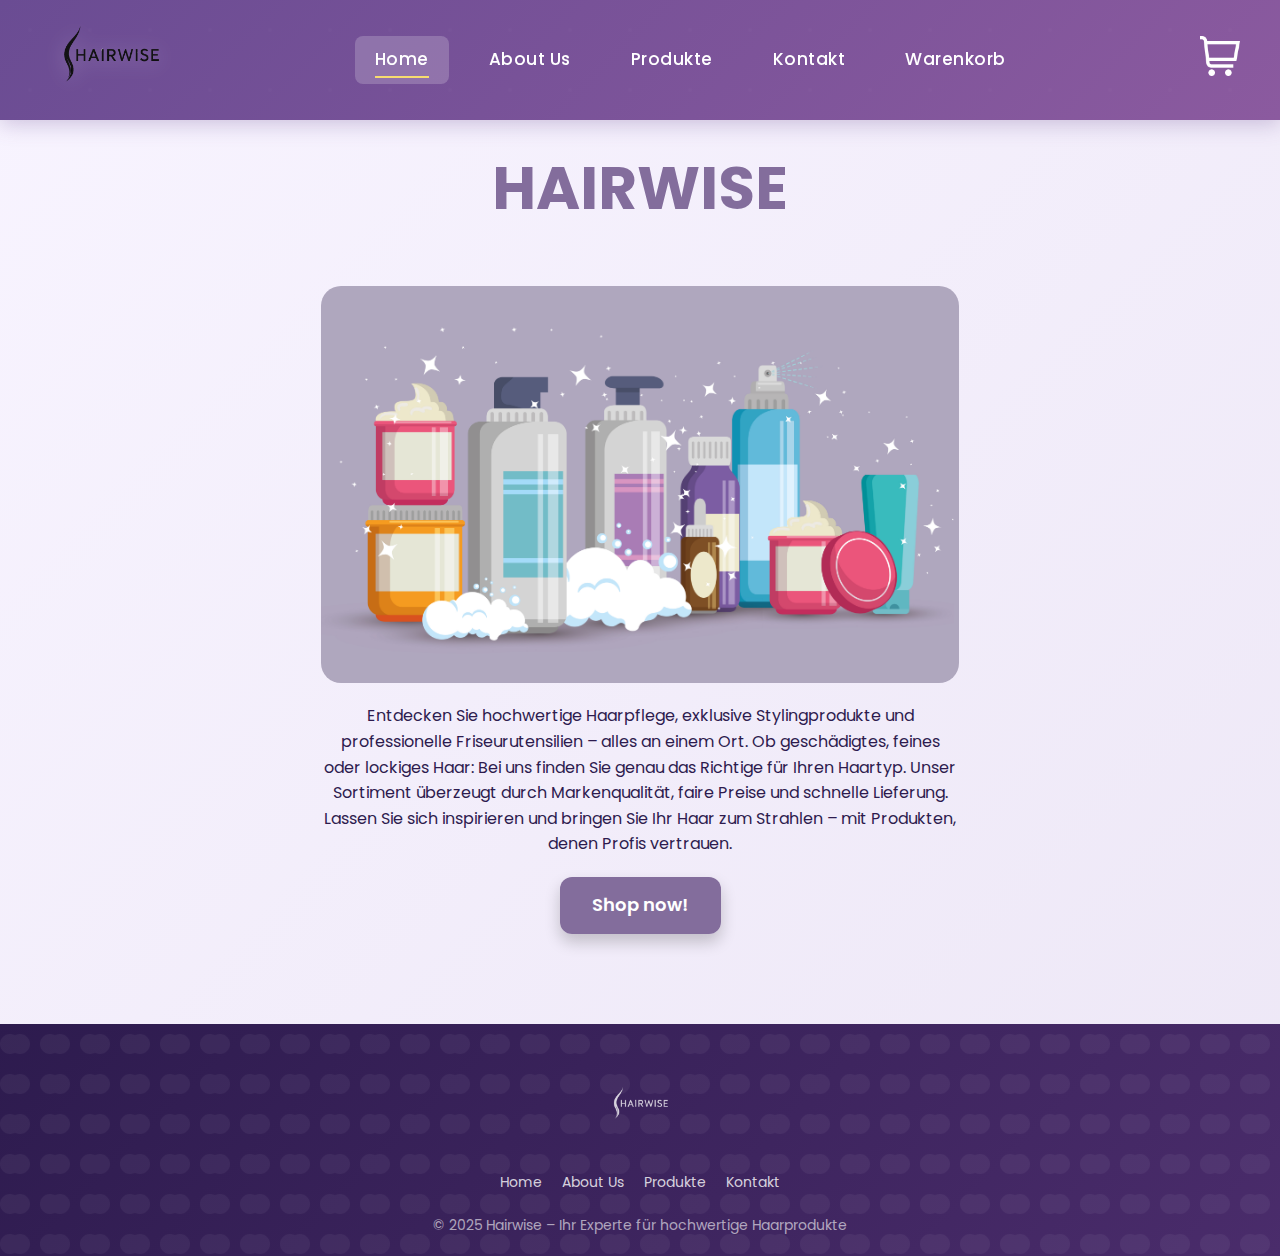
<file: index.html>
<!DOCTYPE html>
<html lang="de">
<head>
  <meta charset="UTF-8" />
  <meta name="viewport" content="width=device-width, initial-scale=1" />
  <title>Hairwise | Ihr Experte für hochwertige Haarprodukte</title>
  <link rel="shortcut icon" href="logo.png" type="image/x-icon" />
  <style>
    @import url('https://fonts.googleapis.com/css2?family=Poppins:wght@300;400;500;600;700&display=swap');
    
    /* Startseite */
    * {
      margin: 0;
      padding: 0;
      box-sizing: border-box;
    }

    body {
      font-family: 'Poppins', sans-serif;
      display: flex;
      flex-direction: column;
      min-height: 100vh;
      background: linear-gradient(135deg, #f8f4ff 0%, #ede7f6 100%);
      color: #2d1b4e;
      line-height: 1.6;
    }
    
    .container {
      max-width: 1200px;
      width: 100%;
      margin: 0 auto;
      padding: 0 20px;
    }

    /* Header-Styling */
    header {
      height: 120px;
      display: flex;
      align-items: center;
      justify-content: space-between;
      padding: 15px 40px;
      background: linear-gradient(135deg, #6a4c93 0%, #8b5a9f 100%);
      box-shadow: 0 4px 20px rgba(106, 76, 147, 0.3);
      position: sticky;
      top: 0;
      z-index: 1000;
      overflow: hidden;
      margin-bottom: 20px;
    }

    header::before {
      content: '';
      position: absolute;
      top: 0;
      left: 0;
      right: 0;
      bottom: 0;
      background: url("data:image/svg+xml,%3Csvg width='60' height='60' viewBox='0 0 60 60' xmlns='http://www.w3.org/2000/svg'%3E%3Cg fill='none' fill-rule='evenodd'%3E%3Cg fill='%23ffffff' fill-opacity='0.05'%3E%3Ccircle cx='30' cy='30' r='2'/%3E%3C/g%3E%3C/g%3E%3C/svg%3E") repeat;
      opacity: 0.3;
    }

    /* Logo */
    .logo img {
      height: 140px;
      width: auto;
      filter: drop-shadow(0 2px 10px rgba(255, 255, 255, 0.3));
    }

    /* Navigation */
    nav {
      display: flex;
      gap: 20px;
      z-index: 2;
    }

    nav a {
      text-decoration: none;
      color: #ffffff;
      font-weight: 500;
      font-size: 17px;
      transition: all 0.3s ease;
      position: relative;
      padding: 10px 20px;
      border-radius: 8px;
      letter-spacing: 0.5px;
    }

    nav a::after {
      content: '';
      position: absolute;
      bottom: 6px;
      left: 20px;
      right: 20px;
      height: 2px;
      background: #ffffff;
      transform: scaleX(0);
      transition: transform 0.3s ease;
      opacity: 0.7;
    }

    nav a:hover {
      color: #ffffff;
      background: rgba(255, 255, 255, 0.1);
    }

    nav a:hover::after {
      transform: scaleX(1);
    }
    
    nav a.active {
      background: rgba(255, 255, 255, 0.2);
      color: white;
    }
    
    nav a.active::after {
      transform: scaleX(1);
      background: #f7dc6f;
      opacity: 1;
    }

    /* Warenkorb Icon */
    .cart-icon img {
      height: 40px;
      width: auto;
      cursor: pointer;
      filter: brightness(0) invert(1);
      transition: all 0.3s ease;
      z-index: 2;
    }
    
    .cart-icon:hover img {
      transform: scale(1.1);
      filter: brightness(0) invert(1) drop-shadow(0 0 10px rgba(247, 220, 111, 0.8));
    }

    main {
      display: flex;
      align-items: center;
      flex-direction: column;
      gap: 20px;
      flex-grow: 1; /* Damit main den Platz füllt und footer unten bleibt */
      padding-bottom: 40px;
    }

    #einleitungstext {
      width: 55%;
      text-align: center;
    }

    h1 {
      text-align: center;
      margin-bottom: 30px;
      font-size: 60px;
      color: #836d9c;
    }

    .hairwise-start-img {
      width: 55%;
      height: auto;
      border-radius: 20px;
      display: block;
      margin: 0 auto;
    }

    .shop-button {
      display: inline-block;
      padding: 14px 32px;
      font-size: 18px;
      font-weight: 600;
      background: linear-gradient(135deg, #836d9c, #836d9c);
      color: #fff;
      text-decoration: none;
      border-radius: 12px;
      box-shadow: 0 8px 16px rgba(0, 0, 0, 0.2);
      transition: transform 0.2s ease, box-shadow 0.2s ease,  0.3s ease;
      border: none;
      cursor: pointer;
    }

    .shop-button:hover {
      transform: translateY(-4px);
      box-shadow: 0 12px 24px rgba(0, 0, 0, 0.25);
      background: linear-gradient(135deg, #987db8, #987db8);
    }    /* Global scrollbar styling */
    ::-webkit-scrollbar {
      width: 12px;
      height: 12px;
    }

    ::-webkit-scrollbar-thumb {
      background: linear-gradient(135deg, #6a4c93, #c39bd3);
      border-radius: 20px;
      border: 2px solid transparent;
      background-clip: content-box;
    }

    ::-webkit-scrollbar-track {
      background: rgba(106, 76, 147, 0.1);
      border-radius: 20px;
    }

    ::-webkit-scrollbar-thumb:hover {
      background: linear-gradient(135deg, #5a3d7a, #b388c7);
    }
    
    /* Footer */
    footer {
      background: linear-gradient(135deg, #2d1b4e 0%, #4a2c6b 100%);
      color: #ffffff;
      margin-top: auto;
      position: relative;
      overflow: hidden;
      padding: 40px 0 20px;
      margin-top: 50px;
    }

    footer::before {
      content: '';
      position: absolute;
      top: 0;
      left: 0;
      right: 0;
      bottom: 0;
      background: url("data:image/svg+xml,%3Csvg width='40' height='40' viewBox='0 0 40 40' xmlns='http://www.w3.org/2000/svg'%3E%3Cg fill='%23ffffff' fill-opacity='0.05'%3E%3Cpath d='M20 20c0-5.5-4.5-10-10-10s-10 4.5-10 10 4.5 10 10 10 10-4.5 10-10zm10 0c0-5.5-4.5-10-10-10s-10 4.5-10 10 4.5 10 10 10 10-4.5 10-10z'/%3E%3C/g%3E%3C/svg%3E") repeat;
    }
    
    .footer-content {
      max-width: 1200px;
      margin: 0 auto;
      display: flex;
      flex-direction: column;
      align-items: center;
      position: relative;
      z-index: 1;
    }
    
    .footer-logo {
      margin-bottom: 20px;
    }
    
    .footer-logo img {
      filter: brightness(0) invert(1);
      opacity: 0.8;
    }
    
    .footer-links {
      display: flex;
      gap: 20px;
      margin-bottom: 20px;
    }
    
    .footer-links a {
      color: rgba(255, 255, 255, 0.8);
      text-decoration: none;
      transition: all 0.3s ease;
      font-size: 14px;
    }
    
    .footer-links a:hover {
      color: #f7dc6f;
      text-decoration: underline;
    }
    
    .footer-copyright {
      font-size: 14px;
      color: rgba(255, 255, 255, 0.6);
    }
  </style>
</head>
<body>
  <header>
    <!-- Logo ganz links -->
    <div class="logo">
      <a href="index.html"><img src="logo.png" alt="Hairshop Logo" /></a>
    </div>

    <!-- Navigation -->
    <nav>
      <a href="index.html" class="active">Home</a>
      <a href="about.html">About Us</a>
      <a href="products.html">Produkte</a>
      <a href="kontakt.html">Kontakt</a>
      <a href="warenkorb.html">Warenkorb</a>
    </nav>

    <!-- Warenkorb Icon ganz rechts -->
    <div class="cart-icon">
      <a href="warenkorb.html">
        <img src="cart-icon.png" alt="Warenkorb" />
      </a>
    </div>
  </header>
  <div class="container">
    <main>
      <h1>HAIRWISE</h1>

      <img src="illustration.jpg" alt="Hairwise Logo" class="hairwise-start-img" />

      <div id="einleitungstext">
        <p>
          Entdecken Sie hochwertige Haarpflege, exklusive Stylingprodukte und professionelle Friseurutensilien
          – alles an einem Ort. Ob geschädigtes, feines oder lockiges Haar: Bei uns finden Sie genau das Richtige für Ihren Haartyp.
          Unser Sortiment überzeugt durch Markenqualität, faire Preise und schnelle Lieferung.
          Lassen Sie sich inspirieren und bringen Sie Ihr Haar zum Strahlen – mit Produkten, denen Profis vertrauen.
        </p>
      </div>

      <a href="products.html" class="shop-button">Shop now!</a>
    </main>
  </div>
  <footer>
    <div class="footer-content">
      <div class="footer-logo">
        <img src="logo.png" alt="Hairwise Logo" width="80" height="80">
      </div>
      <div class="footer-links">
        <a href="index.html">Home</a>
        <a href="about.html">About Us</a>
        <a href="products.html">Produkte</a>
        <a href="kontakt.html">Kontakt</a>
      </div>
      <div class="footer-copyright">
        &copy; 2025 Hairwise – Ihr Experte für hochwertige Haarprodukte
      </div>
    </div>
  </footer>

</body>
</html>
</file>
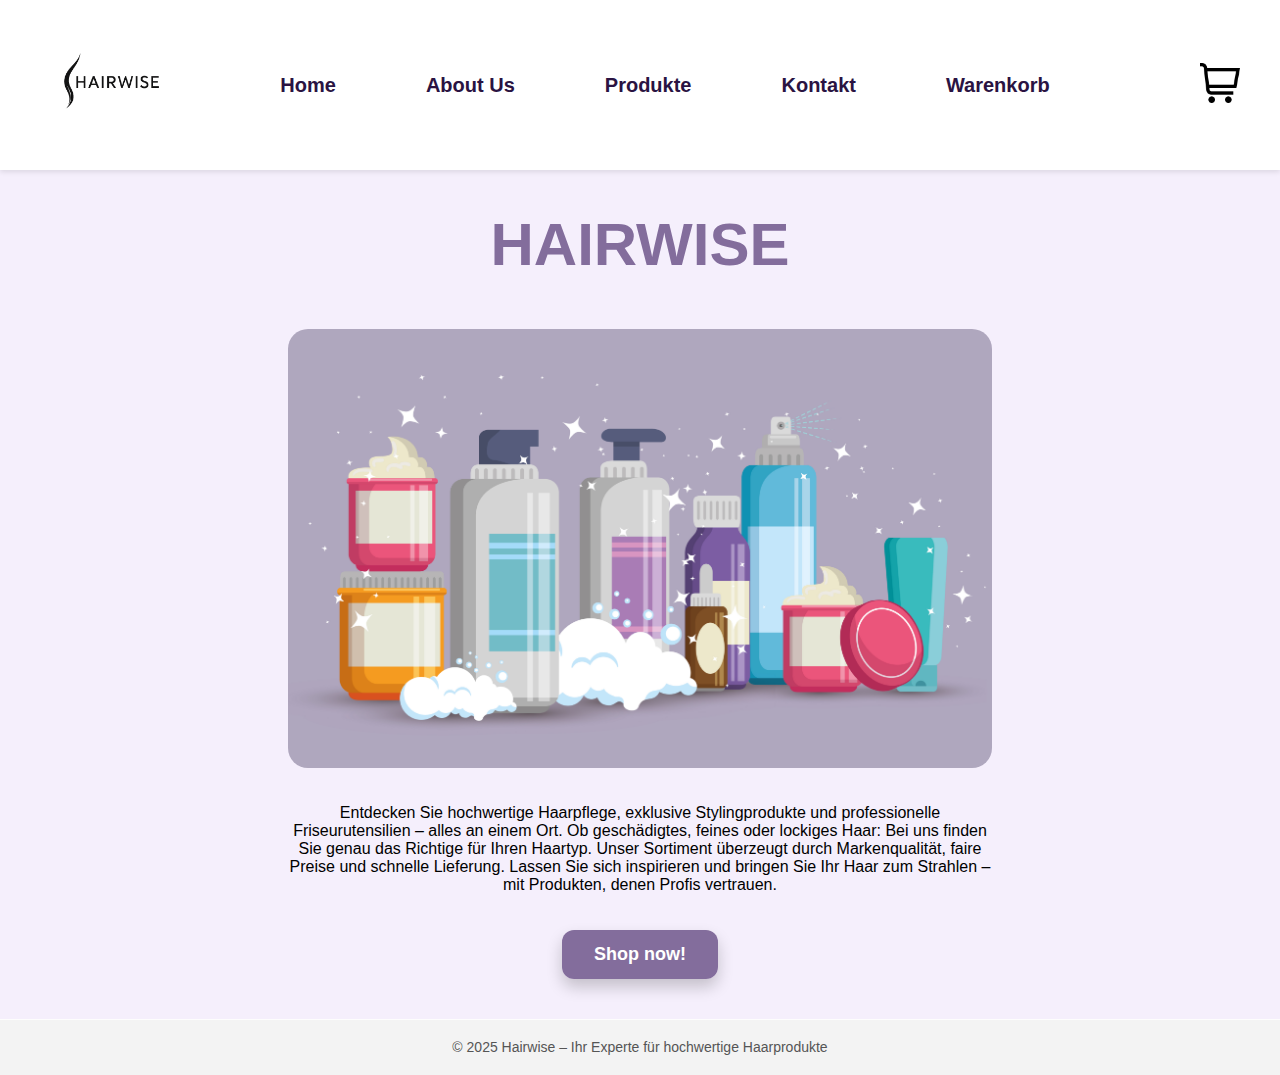
<file: Hair-Shop/index.html>
<!DOCTYPE html>
<html lang="de">
<head>
  <meta charset="UTF-8" />
  <meta name="viewport" content="width=device-width, initial-scale=1" />
  <title>Hairshop</title>

  <style>
    /* Startseite */

    body {
      margin: 0;
      font-family: poppins, sans-serif;
      display: flex;
      flex-direction: column;
      min-height: 100vh;
      background-color: #f5effc;
    }

    /* Header-Styling */
    header {
      height: 140px;
      display: flex;
      align-items: center;
      justify-content: space-between;
      padding: 15px 40px;
      background-color: #ffffff; /* Weißer Hintergrund */
      box-shadow: 0 2px 5px rgba(0, 0, 0, 0.1);
    }

    /* Logo */
    .logo img {
      height: 140px;
      width: auto;
    }

    /* Navigation */
    nav {
      display: flex;
      gap: 40px; /* Mehr Abstand zwischen den Links */
    }

    nav a {
      margin-right: 50px;
      text-decoration: none;      /* Unterstrich entfernt */
      color: #2a1342;             /* violette Schrift */
      font-weight: bold;
      font-size: 20px;
      transition: color 0.3s;
    }

    nav a:hover {
      color: #836d9c; /* Farbe beim Hover */
    }

    /* Warenkorb Icon */
    .cart-icon img {
      height: 40px;
      width: auto;
      cursor: pointer;
    }

    main {
      display: flex;
      align-items: center;
      flex-direction: column;
      gap: 20px;
      flex-grow: 1; /* Damit main den Platz füllt und footer unten bleibt */
      padding-bottom: 40px;
    }

    #einleitungstext {
      width: 55%;
      text-align: center;
    }

    h1 {
      text-align: center;
      margin-bottom: 30px;
      font-size: 60px;
      color: #836d9c;
    }

    .hairwise-start-img {
      width: 55%;
      height: auto;
      border-radius: 20px;
      display: block;
      margin: 0 auto;
    }

    .shop-button {
      display: inline-block;
      padding: 14px 32px;
      font-size: 18px;
      font-weight: 600;
      background: linear-gradient(135deg, #836d9c, #836d9c);
      color: #fff;
      text-decoration: none;
      border-radius: 12px;
      box-shadow: 0 8px 16px rgba(0, 0, 0, 0.2);
      transition: transform 0.2s ease, box-shadow 0.2s ease,  0.3s ease;
      border: none;
      cursor: pointer;
    }

    .shop-button:hover {
      transform: translateY(-4px);
      box-shadow: 0 12px 24px rgba(0, 0, 0, 0.25);
      background: linear-gradient(135deg, #987db8, #987db8);
    }

    footer {
      background-color: #f3f3f3;
      text-align: center;
      padding: 20px 0;
      font-size: 14px;
      color: #555;
      box-shadow: inset 0 1px 0 rgba(255,255,255,0.8);
    }
  </style>
</head>
<body>

  <header>
    <!-- Logo ganz links -->
    <div class="logo">
      <a href="index.html"><img src="logo.png" alt="Hairshop Logo" /></a>
    </div>

    <!-- Navigation -->
    <nav>
      <a href="index.html">Home</a>
      <a href="about.html">About Us</a>
      <a href="products.html">Produkte</a>
      <a href="kontakt.html">Kontakt</a>
      <a href="warenkorb.html">Warenkorb</a>
    </nav>

    <!-- Warenkorb Icon ganz rechts -->
    <div class="cart-icon">
      <a href="warenkorb.html">
        <img src="cart-icon.png" alt="Warenkorb" />
      </a>
    </div>
  </header>

  <main>
    <h1>HAIRWISE</h1>

    <img src="illustration.jpg" alt="Hairwise Logo" class="hairwise-start-img" />

    <div id="einleitungstext">
      <p>
        Entdecken Sie hochwertige Haarpflege, exklusive Stylingprodukte und professionelle Friseurutensilien
        – alles an einem Ort. Ob geschädigtes, feines oder lockiges Haar: Bei uns finden Sie genau das Richtige für Ihren Haartyp.
        Unser Sortiment überzeugt durch Markenqualität, faire Preise und schnelle Lieferung.
        Lassen Sie sich inspirieren und bringen Sie Ihr Haar zum Strahlen – mit Produkten, denen Profis vertrauen.
      </p>
    </div>

    <a href="products.html" class="shop-button">Shop now!</a>
  </main>

  <footer>
    &copy; 2025 Hairwise – Ihr Experte für hochwertige Haarprodukte
  </footer>

</body>
</html>
</file>
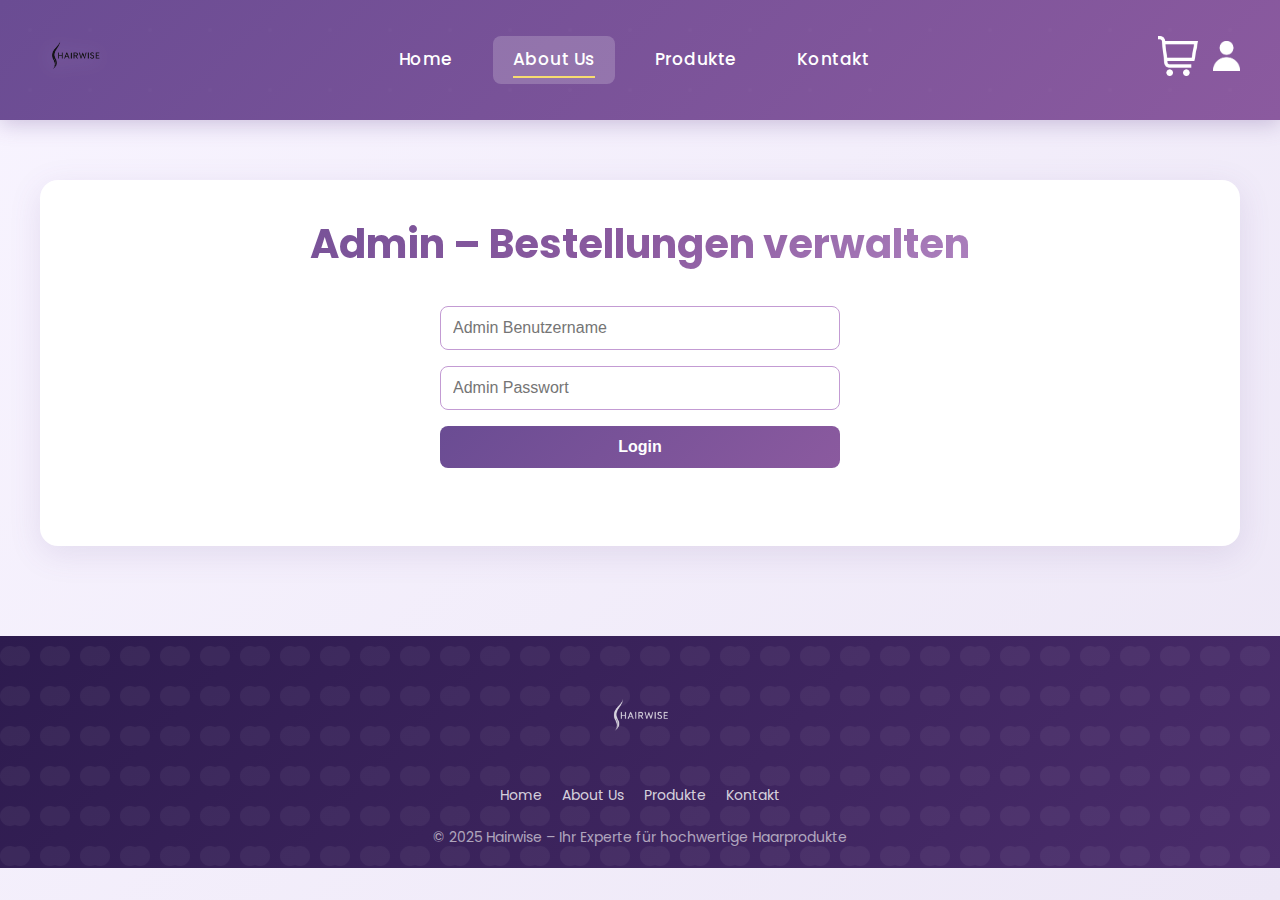
<file: admin.html>
<!DOCTYPE html>
<html lang="de">

<head>
  <meta charset="UTF-8" />
  <meta name="viewport" content="width=device-width, initial-scale=1" />
  <title>Admin – Bestellungen verwalten | Hairwise</title>
  <link rel="shortcut icon" href="logo.png" type="image/x-icon" />

  <style>
    @import url('https://fonts.googleapis.com/css2?family=Poppins:wght@300;400;500;600;700&display=swap');
    
    * {
      margin: 0;
      padding: 0;
      box-sizing: border-box;
    }

    body {
      font-family: 'Poppins', sans-serif;
      display: flex;
      flex-direction: column;
      min-height: 100vh;
      background: linear-gradient(135deg, #f8f4ff 0%, #ede7f6 100%);
      color: #2d1b4e;
      line-height: 1.6;
    }

    ::-webkit-scrollbar {
      width: 12px;
      height: 12px;
    }

    ::-webkit-scrollbar-thumb {
      background: linear-gradient(135deg, #6a4c93, #c39bd3);
      border-radius: 20px;
      border: 2px solid transparent;
      background-clip: content-box;
    }

    ::-webkit-scrollbar-track {
      background: rgba(106, 76, 147, 0.1);
      border-radius: 20px;
    }

    ::-webkit-scrollbar-thumb:hover {
      background: linear-gradient(135deg, #5a3d7a, #b388c7);
    }

    /* Header icons gliich wie bim index */
    .header-icons {
      display: flex;
      gap: 15px;
      align-items: center;
    }

    .cart-icon img, .admin-icon img {
      height: 30px;
      width: auto;
      cursor: pointer;
      filter: brightness(0) invert(1);
      transition: all 0.3s ease;
      z-index: 2;
    }

    .cart-icon:hover img, .admin-icon:hover img {
      transform: scale(1.1);
      filter: brightness(0) invert(1) drop-shadow(0 0 10px rgba(247, 220, 111, 0.8));
    }

    .container {
      max-width: 1200px;
      width: 100%;
      margin: 40px auto;
      padding: 32px 24px;
      background: #fff;
      border-radius: 18px;
      box-shadow: 0 8px 32px rgba(106,76,147,0.13);
    }

    /* Header */
    header {
      height: 120px;
      display: flex;
      align-items: center;
      justify-content: space-between;
      padding: 15px 40px;
      background: linear-gradient(135deg, #6a4c93 0%, #8b5a9f 100%);
      box-shadow: 0 4px 20px rgba(106, 76, 147, 0.3);
      position: sticky;
      top: 0;
      z-index: 1000;
      overflow: hidden;
      margin-bottom: 20px;
    }

    /* Update navigation gliich wie bim index */
    nav {
      display: flex;
      gap: 20px;
      z-index: 2;
    }

    nav a {
      text-decoration: none;
      color: #ffffff;
      font-weight: 500;
      font-size: 17px;
      transition: all 0.3s ease;
      position: relative;
      padding: 10px 20px;
      border-radius: 8px;
      letter-spacing: 0.5px;
    }

    nav a::after {
      content: '';
      position: absolute;
      bottom: 6px;
      left: 20px;
      right: 20px;
      height: 2px;
      background: #ffffff;
      transform: scaleX(0);
      transition: transform 0.3s ease;
      opacity: 0.7;
    }

    nav a:hover::after {
      transform: scaleX(1);
    }

    /* Update button */
    #loadOrdersBtn, .logout-btn {
      display: inline-block;
      padding: 14px 32px;
      font-size: 18px;
      font-weight: 600;
      background: linear-gradient(135deg, #836d9c, #836d9c);
      color: #fff;
      text-decoration: none;
      border-radius: 12px;
      box-shadow: 0 8px 16px rgba(0, 0, 0, 0.2);
      transition: transform 0.2s ease, box-shadow 0.2s ease;
      border: none;
      cursor: pointer;
    }

    #loadOrdersBtn:hover, .logout-btn:hover {
      transform: translateY(-4px);
      box-shadow: 0 12px 24px rgba(0, 0, 0, 0.25);
      background: linear-gradient(135deg, #987db8, #987db8);
    }

    h1 {
      text-align: center;
      font-size: 2.5rem;
      margin-bottom: 30px;
      background: linear-gradient(135deg, #6a4c93, #8b5a9f, #c39bd3);
      -webkit-background-clip: text;
      -webkit-text-fill-color: transparent;
      background-clip: text;
    }
      /* Header-Styling */
      header {
      height: 120px;
      display: flex;
      align-items: center;
      justify-content: space-between;
      padding: 15px 40px;
      background: linear-gradient(135deg, #6a4c93 0%, #8b5a9f 100%);
      box-shadow: 0 4px 20px rgba(106, 76, 147, 0.3);
      position: sticky;
      top: 0;
      z-index: 1000;
      overflow: hidden;
      margin-bottom: 20px;
    }

    header::before {
      content: '';
      position: absolute;
      top: 0;
      left: 0;
      right: 0;
      bottom: 0;
      background: url("data:image/svg+xml,%3Csvg width='60' height='60' viewBox='0 0 60 60' xmlns='http://www.w3.org/2000/svg'%3E%3Cg fill='none' fill-rule='evenodd'%3E%3Cg fill='%23ffffff' fill-opacity='0.05'%3E%3Ccircle cx='30' cy='30' r='2'/%3E%3C/g%3E%3C/g%3E%3C/svg%3E") repeat;
      opacity: 0.3;
    }

    /* Logo */
    .logo img {
      height: 70px;
      width: auto;
      filter: drop-shadow(0 2px 10px rgba(255, 255, 255, 0.3));
    }
/* Warenkorb Icon */
.cart-icon img {
      height: 40px;
      width: auto;
      cursor: pointer;
      filter: brightness(0) invert(1);
      transition: all 0.3s ease;
      z-index: 2;
    }
    
    .cart-icon:hover img {
      transform: scale(1.1);
      filter: brightness(0) invert(1) drop-shadow(0 0 10px rgba(247, 220, 111, 0.8));
    }
    /* Navigation */
    nav {
      display: flex;
      gap: 20px;
      z-index: 2;
    }

    nav a {
      text-decoration: none;
      color: #ffffff;
      font-weight: 500;
      font-size: 17px;
      transition: all 0.3s ease;
      position: relative;
      padding: 10px 20px;
      border-radius: 8px;
      letter-spacing: 0.5px;
    }

    nav a::after {
      content: '';
      position: absolute;
      bottom: 6px;
      left: 20px;
      right: 20px;
      height: 2px;
      background: #ffffff;
      transform: scaleX(0);
      transition: transform 0.3s ease;
      opacity: 0.7;
    }

    nav a:hover {
      color: #ffffff;
      background: rgba(255, 255, 255, 0.1);
    }

    nav a:hover::after {
      transform: scaleX(1);
    }
    
    nav a.active {
      background: rgba(255, 255, 255, 0.2);
      color: white;
    }
    
    nav a.active::after {
      transform: scaleX(1);
      background: #f7dc6f;
      opacity: 1;
    }

        /* Warenkorb Icon */
        .cart-icon img {
      height: 40px;
      width: auto;
      cursor: pointer;
      filter: brightness(0) invert(1);
      transition: all 0.3s ease;
      z-index: 2;
    }
    
    .cart-icon:hover img {
      transform: scale(1.1);
      filter: brightness(0) invert(1) drop-shadow(0 0 10px rgba(247, 220, 111, 0.8));
    }

    #loginForm, #adminContent {
      max-width: 400px;
      margin: 0 auto 30px auto;
      display: flex;
      flex-direction: column;
      gap: 16px;
    }
    #loginForm input, #loginForm button {
      padding: 12px;
      font-size: 1rem;
      border-radius: 8px;
      border: 1.5px solid #c39bd3;
    }
    #loginForm button {
      background: linear-gradient(135deg, #6a4c93 0%, #8b5a9f 100%);
      color: #fff;
      border: none;
      font-weight: 600;
      cursor: pointer;
      transition: background 0.3s;
    }
    #loginForm button:hover {
      background: linear-gradient(135deg, #5a3d7a 0%, #b388c7 100%);
    }
    .order-list {
      margin-top: 30px;
    }
    .order-item {
      border: 1px solid #ede7f6;
      border-radius: 10px;
      padding: 18px 16px;
      margin-bottom: 18px;
      background: #faf7ff;
      display: flex;
      flex-direction: column;
      gap: 8px;
    }
    .order-header {
      font-weight: 600;
      font-size: 1.1rem;
      margin-bottom: 4px;
    }
    .delete-btn {
      background: linear-gradient(135deg, #ff4444 0%, #cc0000 100%);
      color: #fff;
      border: none;
      border-radius: 8px;
      padding: 8px 20px;
      font-size: 1rem;
      font-weight: 500;
      cursor: pointer;
      align-self: flex-end;
      margin-top: 8px;
      transition: background 0.2s;
    }
    .delete-btn:hover {
      background: linear-gradient(135deg, #cc0000 0%, #ff4444 100%);
    }
    .success-message, .error-message {
      text-align: center;
      margin: 18px 0;
      padding: 12px;
      border-radius: 8px;
      font-weight: 500;
    }
    .success-message { background: #e8f5e9; color: #2e7d32; }
    .error-message { background: #ffebee; color: #c62828; }
        /* Footer */
        footer {
      background: linear-gradient(135deg, #2d1b4e 0%, #4a2c6b 100%);
      color: #ffffff;
      margin-top: auto;
      position: relative;
      overflow: hidden;
      padding: 40px 0 20px;
      margin-top: 50px;
    }

    footer::before {
      content: '';
      position: absolute;
      top: 0;
      left: 0;
      right: 0;
      bottom: 0;
      background: url("data:image/svg+xml,%3Csvg width='40' height='40' viewBox='0 0 40 40' xmlns='http://www.w3.org/2000/svg'%3E%3Cg fill='%23ffffff' fill-opacity='0.05'%3E%3Cpath d='M20 20c0-5.5-4.5-10-10-10s-10 4.5-10 10 4.5 10 10 10 10-4.5 10-10zm10 0c0-5.5-4.5-10-10-10s-10 4.5-10 10 4.5 10 10 10 10-4.5 10-10z'/%3E%3C/g%3E%3C/svg%3E") repeat;
    }
    
    .footer-content {
      max-width: 1200px;
      margin: 0 auto;
      display: flex;
      flex-direction: column;
      align-items: center;
      position: relative;
      z-index: 1;
    }
    
    .footer-logo {
      margin-bottom: 20px;
    }
    
    .footer-logo img {
      filter: brightness(0) invert(1);
      opacity: 0.8;
    }
    
    .footer-links {
      display: flex;
      gap: 20px;
      margin-bottom: 20px;
    }
    
    .footer-links a {
      color: rgba(255, 255, 255, 0.8);
      text-decoration: none;
      transition: all 0.3s ease;
      font-size: 14px;
    }
    
    .footer-links a:hover {
      color: #f7dc6f;
      text-decoration: underline;
    }
    
    .footer-copyright {
      font-size: 14px;
      color: rgba(255, 255, 255, 0.6);
    }

    .edit-quantity {
      display: flex;
      align-items: center;
      gap: 10px;
      margin-top: 8px;
    }

    .edit-quantity input {
      width: 60px;
      padding: 4px 8px;
      border: 1px solid #c39bd3;
      border-radius: 4px;
    }

    .save-btn {
      background: linear-gradient(135deg, #6a4c93 0%, #8b5a9f 100%);
      color: #fff;
      border: none;
      border-radius: 4px;
      padding: 4px 12px;
      cursor: pointer;
      transition: all 0.3s ease;
    }

    .save-btn:hover {
      background: linear-gradient(135deg, #5a3d7a 0%, #b388c7 100%);
    }
  </style>
</head>

<body>
    <header>
        <!-- Logo ganz links -->
        <div class="logo">
          <a href="index.html"><img src="logo.png" alt="Hairshop Logo" /></a>
        </div>
    
        <!-- Navigation -->
        <nav>
          <a href="index.html">Home</a>
          <a href="about.html" class="active">About Us</a>
          <a href="products.html">Produkte</a>
          <a href="kontakt.html">Kontakt</a>

        </nav>
    
        <!-- Warenkorb Icon ganz rechts -->
        <div class="header-icons">
          <div class="cart-icon">
            <a href="warenkorb.html">
              <img src="cart-icon.png" alt="Warenkorb" />
            </a>
          </div>
          <div class="admin-icon">
            <a href="admin.html">
              <img src="anmelde-icon.png" alt="Admin Login" />
            </a>
          </div>
        </div>
      </header>
      
  <div class="container">
    <h1>Admin – Bestellungen verwalten</h1>
    <form id="loginForm">
      <input type="text" id="adminUser" placeholder="Admin Benutzername" required />
      <input type="password" id="adminPass" placeholder="Admin Passwort" required />
      <button type="submit">Login</button>
      <div id="loginMsg"></div>
    </form>
    <div id="adminContent" style="display:none;">
      <button id="loadOrdersBtn" style="margin-bottom:20px;">Bestellungen laden</button>
      <div id="ordersList"></div>
    </div>
  </div>
  <script>

    //mit API verbinden
const BASE_URL = 'https://pb20.toiwxr.easypanel.host/api';
let adminToken = null;

// Werte vo de eingabefeldern lesen
document.getElementById('loginForm').addEventListener('submit', async (e) => {
  e.preventDefault();
  const user = document.getElementById('adminUser').value.trim();
  const pass = document.getElementById('adminPass').value.trim();
  const msg = document.getElementById('loginMsg');
  msg.textContent = '';
  msg.className = '';

  try {
    // Luegt i de collection nach em Admin User
    const checkRes = await fetch(`${BASE_URL}/collections/admin/records?filter=(adminUser="${encodeURIComponent(user)}")`);
    const data = await checkRes.json();

// Prüft ob e gültigi Antwort zrugg chunt
    if (!data || !data.items || !Array.isArray(data.items)) {
      throw new Error('Fehler beim Abrufen der Admin-Daten');
    }
// Prüeft ob en Admin mit dem  Namen existiert, wenn nöd denn das
    if (!data.items.length) {
      throw new Error('Admin nicht gefunden');
    }
// verglicht passwort
    const admin = data.items[0];
    if (admin.adminPass !== pass) {
      throw new Error('Ungültiges Passwort');
    }

    adminToken = admin.id; // Mir benutzed admin ID zum authorization

    msg.textContent = 'Login erfolgreich!';
    msg.className = 'success-message';
    document.getElementById('loginForm').style.display = 'none';
    document.getElementById('adminContent').style.display = 'block';
    
    // Bestellungen laden nach log in
    loadOrders();

    //fehlermeldung falls laden nicht funktioniert
  } catch (err) {
    msg.textContent = err.message;
    msg.className = 'error-message';
  }
});

// Lade vo de bstellige de button
async function loadOrders() {
  const ordersList = document.getElementById('ordersList');
  ordersList.innerHTML = 'Lade Bestellungen...';

  try {
    // Produkte abrufen und in ein Map-Objekt speichern die ID ist Produktname
    let productsMap = {};
    try {
      const productsRes = await fetch(`${BASE_URL}/collections/products/records?perPage=100`); //nimmt die produckte von API products collection
      const productsData = await productsRes.json();
      if (productsData?.items) {
        productsData.items.forEach(p => {
          if (p?.id && p?.name) productsMap[p.id] = p.name;
        });
      }
    } catch (e) {
      console.log('Produkte laden fehlgeschlagen:', e);
    }

    // bstellige abrüefe
    const ordersRes = await fetch(`${BASE_URL}/collections/orders/records?sort=-created`);
    const data = await ordersRes.json();
    
    ordersList.innerHTML = '';

    // bstellige ahzeige
    try {
      data?.items?.forEach(order => {
        const orderDiv = document.createElement('div');
        orderDiv.className = 'order-item';
        //in HTML machen
        orderDiv.innerHTML = `
          <div class="order-header">
            <strong>${order?.customerName || 'Unbekannt'}</strong>
            <span class="order-date">${new Date(order?.created || Date.now()).toLocaleString('de-DE')}</span>
          </div>
          <div class="order-address">${order?.adress || '-'}</div>
          <div class="order-products">Produkte: ${(order?.products || []).map(pid => productsMap[pid] || pid).join(', ') || '-'}</div>
          <div class="order-quantity">
            Menge: 
            <div class="edit-quantity">
              <input type="number" value="${order?.menge || 0}" min="1" class="quantity-input">
              <button class="save-btn">Speichern</button>
            </div>
          </div>
          <button class="delete-btn" data-id="${order?.id || ''}">Löschen</button>
        `;

        // Löschen Button Event Listener (heisst wenn wenn man drauf klickt wir aktion durchgeführt)
        orderDiv.querySelector('.delete-btn').addEventListener('click', async function() {
          if (!confirm('Möchten Sie diese Bestellung wirklich löschen?')) return;

          try {
            const deleteRes = await fetch(`${BASE_URL}/collections/orders/records/${order.id}`, {
              method: 'DELETE'
            });

            if (!deleteRes.ok) {
              throw new Error('Löschen fehlgeschlagen');
            }

            // Löschen der Bestellung aus der Anzeige
            orderDiv.remove();

            // Bestätigungs nachricht anzeigen
            const successMsg = document.createElement('div');
            successMsg.className = 'success-message';
            successMsg.textContent = 'Bestellung erfolgreich gelöscht';
            ordersList.insertBefore(successMsg, ordersList.firstChild);
            
            // benachrichtigung weg machen nach 3 sekunden
            setTimeout(() => successMsg.remove(), 3000);

          } catch (err) {
            console.error('Delete error:', err);
            const errorMsg = document.createElement('div');
            errorMsg.className = 'error-message';
            errorMsg.textContent = `Fehler beim Löschen: ${err.message}`;
            orderDiv.appendChild(errorMsg);
            
            setTimeout(() => errorMsg.remove(), 3000);
          }
        });

        // Speicher-Button der Mengenanpassung
        orderDiv.querySelector('.save-btn').addEventListener('click', async function() {
          const newQuantity = parseInt(orderDiv.querySelector('.quantity-input').value);
          //prüefen ob zahl gültig isch wenn nicht dann
          if (isNaN(newQuantity) || newQuantity < 1) {
            alert('Bitte geben Sie eine gültige Menge ein');
            return;
          }

          try {
            //Patch anfragen zum Aktualisieren der Menge
            const patchRes = await fetch(`${BASE_URL}/collections/orders/records/${order.id}`, {
              method: 'PATCH',
              headers: {
                'Content-Type': 'application/json'
              },
              body: JSON.stringify({
                menge: newQuantity
              })
            });

            if (!patchRes.ok) {
              throw new Error('Aktualisierung fehlgeschlagen');
            }

            // Erfolgsmeldig ahzeige
            const successMsg = document.createElement('div');
            successMsg.className = 'success-message';
            successMsg.textContent = 'Menge erfolgreich aktualisiert';
            orderDiv.appendChild(successMsg);
            
            // Erfolgsmeldung entfernen nach 3 sekunde
            setTimeout(() => successMsg.remove(), 3000);

          } catch (err) {
            console.error('Update error:', err);
            const errorMsg = document.createElement('div');
            errorMsg.className = 'error-message';
            errorMsg.textContent = `Fehler beim Aktualisieren: ${err.message}`;
            orderDiv.appendChild(errorMsg);
            
            setTimeout(() => errorMsg.remove(), 3000);
          }
        });

        //Bestellung in die Liste einfügen
        ordersList.appendChild(orderDiv);
      });
    } catch (e) {
        //falls keine bestellung vorhanden sind
      ordersList.innerHTML = '<div class="info-message">Keine Bestellungen verfügbar.</div>';
    }

  } catch (err) {
    //Fehler beim Laden der bestellungen
    ordersList.innerHTML = '<div class="error-message">Fehler beim Laden</div>';
  }
}

// Laden der Bestellung per Button
document.getElementById('loadOrdersBtn').addEventListener('click', loadOrders);

// Log out funktion
const logoutBtn = document.createElement('button');
logoutBtn.textContent = 'Logout';
logoutBtn.className = 'logout-btn';
logoutBtn.onclick = () => {
    //Formularansicht wieder anzeigen
  adminToken = null;
  document.getElementById('loginForm').style.display = 'block';
  document.getElementById('adminContent').style.display = 'none';
  document.getElementById('loginForm').reset();
};
// Logout Button in den Admin Content einfügen
document.getElementById('adminContent').prepend(logoutBtn);
</script>

<footer>
    <div class="footer-content">
      <div class="footer-logo">
        <img src="logo.png" alt="Hairwise Logo" width="80" height="80">
      </div>
      <div class="footer-links">
        <a href="index.html">Home</a>
        <a href="about.html">About Us</a>
        <a href="products.html">Produkte</a>
        <a href="kontakt.html">Kontakt</a>
      </div>
      <div class="footer-copyright">
        &copy; 2025 Hairwise – Ihr Experte für hochwertige Haarprodukte
      </div>
    </div>
  </footer>
</body>
</html>
</file>
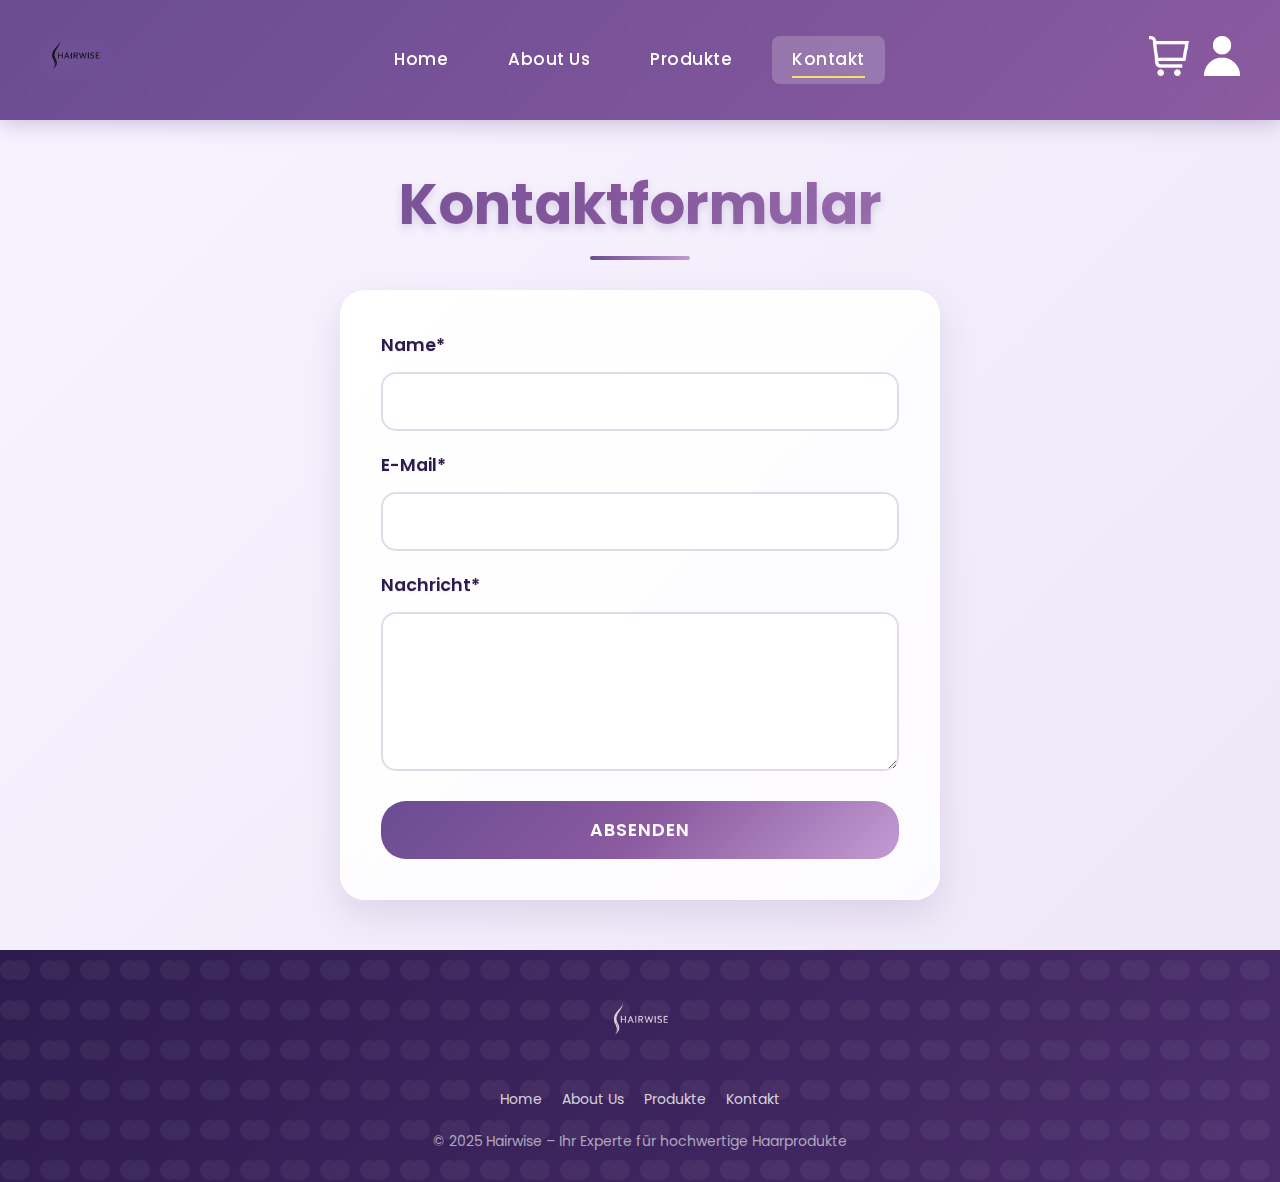
<file: kontakt.html>
<!DOCTYPE html>
<html lang="de">
<head>
  <meta charset="UTF-8" />
  <meta name="viewport" content="width=device-width, initial-scale=1" />
  <title>Kontakt</title>
  <style>
    @import url('https://fonts.googleapis.com/css2?family=Poppins:wght@300;400;500;600;700&display=swap');

    * {
      margin: 0;
      padding: 0;
      box-sizing: border-box;
    }

    body {
      font-family: 'Poppins', sans-serif;
      background: linear-gradient(135deg, #f8f4ff 0%, #ede7f6 100%);
      color: #2d1b4e;
      line-height: 1.6;
      min-height: 100vh;
    }

    /* Header-Styling */
    header {
      height: 120px;
      display: flex;
      align-items: center;
      justify-content: space-between;
      padding: 15px 40px;
      background: linear-gradient(135deg, #6a4c93 0%, #8b5a9f 100%);
      box-shadow: 0 4px 20px rgba(106, 76, 147, 0.3);
      position: sticky;
      top: 0;
      z-index: 1000;
      overflow: hidden;
      margin-bottom: 20px;
    }
    header::before {
      content: '';
      position: absolute;
      top: 0;
      left: 0;
      right: 0;
      bottom: 0;
      background: url("data:image/svg+xml,%3Csvg width='60' height='60' viewBox='0 0 60 60' xmlns='http://www.w3.org/2000/svg'%3E%3Cg fill='none' fill-rule='evenodd'%3E%3Cg fill='%23ffffff' fill-opacity='0.05'%3E%3Ccircle cx='30' cy='30' r='2'/%3E%3C/g%3E%3C/g%3E%3C/svg%3E") repeat;
      opacity: 0.3;
      pointer-events: none;
    }
    .header-icons {
  display: flex;
  gap: 15px;
  align-items: center;
}

.admin-icon img {
  height: 40px;
  width: auto;
  cursor: pointer;
  filter: brightness(0) invert(1);
  transition: all 0.3s ease;
  z-index: 2;
}

.admin-icon:hover img {
  transform: scale(1.1);
  filter: brightness(0) invert(1) drop-shadow(0 0 10px rgba(247, 220, 111, 0.8));
}
    .logo img {
      height: 70px;
      width: auto;
      filter: drop-shadow(0 2px 10px rgba(255,255,255,0.3));
      z-index: 2;
    }
    nav {
      display: flex;
      gap: 20px;
      z-index: 2;
    }
    nav a {
      text-decoration: none;
      color: #ffffff;
      font-weight: 500;
      font-size: 17px;
      transition: all 0.3s ease;
      position: relative;
      padding: 10px 20px;
      border-radius: 8px;
      letter-spacing: 0.5px;
    }
    nav a::after {
      content: '';
      position: absolute;
      bottom: 6px;
      left: 20px;
      right: 20px;
      height: 2px;
      background: #ffffff;
      transform: scaleX(0);
      transition: transform 0.3s ease;
      opacity: 0.7;
    }
    nav a:hover {
      color: #ffffff;
      background: rgba(255, 255, 255, 0.1);
    }
    nav a:hover::after {
      transform: scaleX(1);
    }
    nav a.active {
      background: rgba(255, 255, 255, 0.2);
      color: white;
    }
    nav a.active::after {
      transform: scaleX(1);
      background: #f7dc6f;
      opacity: 1;
    }
    .cart-icon img {
      height: 40px;
      width: auto;
      cursor: pointer;
      filter: brightness(0) invert(1);
      transition: all 0.3s ease;
      z-index: 2;
    }
    .cart-icon:hover img {
      transform: scale(1.1);
      filter: brightness(0) invert(1) drop-shadow(0 0 10px rgba(247,220,111,0.8));
    }
    /* Haupttitel */
    h1 {
      text-align: center;
      margin: 40px 0;
      font-size: 3.5rem;
      font-weight: 700;
      background: linear-gradient(135deg, #6a4c93, #8b5a9f, #c39bd3);
      -webkit-background-clip: text;
      -webkit-text-fill-color: transparent;
      background-clip: text;
      text-shadow: 0 4px 8px rgba(106, 76, 147, 0.2);
      position: relative;
    }

    h1::after {
      content: '';
      position: absolute;
      bottom: -10px;
      left: 50%;
      transform: translateX(-50%);
      width: 100px;
      height: 4px;
      background: linear-gradient(90deg, #6a4c93, #c39bd3);
      border-radius: 2px;
    }

    /* Kontaktformular Container */
    #contactForm {
      max-width: 600px;
      margin: 0 auto;
      padding: 40px;
      background: rgba(255, 255, 255, 0.95);
      border-radius: 25px;
      box-shadow: 0 15px 35px rgba(106, 76, 147, 0.15);
      backdrop-filter: blur(10px);
      border: 1px solid rgba(255, 255, 255, 0.3);
      position: relative;
      margin-bottom: 40px;
    }

    #contactForm::before {
      content: '';
      position: absolute;
      top: 0;
      left: 0;
      right: 0;
      bottom: 0;
      background: linear-gradient(135deg, transparent 0%, rgba(106, 76, 147, 0.02) 100%);
      border-radius: 25px;
      pointer-events: none;
    }

    form {
      display: flex;
      flex-direction: column;
      position: relative;
      z-index: 1;
    }

    label {
      margin-top: 20px;
      margin-bottom: 8px;
      font-weight: 600;
      color: #2d1b4e;
      font-size: 1.1rem;
      text-shadow: 0 1px 2px rgba(45, 27, 78, 0.1);
    }

    label:first-of-type {
      margin-top: 0;
    }

    input, textarea {
      margin-top: 5px;
      padding: 15px 20px;
      font-size: 1rem;
      font-family: 'Poppins', sans-serif;
      border: 2px solid rgba(106, 76, 147, 0.2);
      border-radius: 15px;
      background: rgba(255, 255, 255, 0.8);
      color: #2d1b4e;
      transition: all 0.3s ease;
      backdrop-filter: blur(5px);
    }

    input:focus, textarea:focus {
      outline: none;
      border-color: #8b5a9f;
      background: rgba(255, 255, 255, 1);
      box-shadow: 0 0 20px rgba(139, 90, 159, 0.2);
      transform: translateY(-2px);
    }

    textarea {
      resize: vertical;
      min-height: 120px;
      font-family: 'Poppins', sans-serif;
    }

    button {
      margin-top: 30px;
      padding: 16px 32px;
      background: linear-gradient(135deg, #6a4c93 0%, #8b5a9f 50%, #c39bd3 100%);
      color: white;
      border: none;
      border-radius: 25px;
      cursor: pointer;
      font-weight: 600;
      font-size: 1.1rem;
      text-transform: uppercase;
      letter-spacing: 1px;
      transition: all 0.3s ease;
      position: relative;
      overflow: hidden;
      font-family: 'Poppins', sans-serif;
    }

    button::before {
      content: '';
      position: absolute;
      top: 0;
      left: -100%;
      width: 100%;
      height: 100%;
      background: linear-gradient(135deg, rgba(255, 255, 255, 0.2), transparent);
      transition: left 0.5s ease;
    }

    button:hover {
      transform: translateY(-3px);
      box-shadow: 0 10px 30px rgba(106, 76, 147, 0.4);
      background: linear-gradient(135deg, #5a3d7a 0%, #7a4a8a 50%, #b388c7 100%);
    }

    button:hover::before {
      left: 100%;
    }

    button:active {
      transform: translateY(-1px);
    }

    /* Success und Error Messages */
    .success-message {
      color: #2d7f2d;
      background: linear-gradient(135deg, #e8f5e8, #d4f4d4);
      border: 2px solid #4caf50;
      border-radius: 15px;
      padding: 15px 20px;
      margin-top: 20px;
      font-weight: 500;
      text-align: center;
      box-shadow: 0 4px 15px rgba(76, 175, 80, 0.2);
    }

    .error-message {
      color: #c62828;
      background: linear-gradient(135deg, #ffeaea, #ffcccb);
      border: 2px solid #f44336;
      border-radius: 15px;
      padding: 15px 20px;
      margin-top: 20px;
      font-weight: 500;
      text-align: center;
      box-shadow: 0 4px 15px rgba(244, 67, 54, 0.2);
    }

    #responseMessage {
      max-width: 600px;
      margin: 0 auto;
    }

    /* Footer */
    footer {
      background: linear-gradient(135deg, #2d1b4e 0%, #4a2c6b 100%);
      text-align: center;
      padding: 30px 0;
      font-size: 16px;
      color: #ffffff;
      margin-top: 50px;
      position: relative;
      overflow: hidden;
    }

    footer::before {
      content: '';
      position: absolute;
      top: 0;
      left: 0;
      right: 0;
      bottom: 0;
      background: url("data:image/svg+xml,%3Csvg width='40' height='40' viewBox='0 0 40 40' xmlns='http://www.w3.org/2000/svg'%3E%3Cg fill='%23ffffff' fill-opacity='0.05'%3E%3Cpath d='M20 20c0-5.5-4.5-10-10-10s-10 4.5-10 10 4.5 10 10 10 10-4.5 10-10zm10 0c0-5.5-4.5-10-10-10s-10 4.5-10 10 4.5 10 10 10 10-4.5 10-10z'/%3E%3C/g%3E%3C/svg%3E") repeat;
    }
.footer-content {
  max-width: 1200px;
  margin: 0 auto;
  display: flex;
  flex-direction: column;
  align-items: center;
  position: relative;
  z-index: 1;
}

.footer-logo {
  margin-bottom: 20px;
}

.footer-logo img {
  filter: brightness(0) invert(1);
  opacity: 0.8;
}

.footer-links {
  display: flex;
  gap: 20px;
  margin-bottom: 20px;
}

.footer-links a {
  color: rgba(255, 255, 255, 0.8);
  text-decoration: none;
  transition: all 0.3s ease;
  font-size: 14px;
}

.footer-links a:hover {
  color: #f7dc6f;
  text-decoration: underline;
}

.footer-copyright {
  font-size: 14px;
  color: rgba(255, 255, 255, 0.6);
}

    /* Animationen */
    @keyframes fadeInUp {
      from {
        opacity: 0;
        transform: translateY(30px);
      }
      to {
        opacity: 1;
        transform: translateY(0);
      }
    }

    #contactForm {
      animation: fadeInUp 0.8s ease forwards;
    }

    /* Input platzhalter Styling */
    input::placeholder,
    textarea::placeholder {
      color: rgba(45, 27, 78, 0.5);
      font-style: italic;
    }
    input:focus,
    textarea:focus,
    button:focus {
      outline: 3px solid rgba(139, 90, 159, 0.3);
      outline-offset: 2px;
    }
  </style>
</head>

<body>
  <header>
    <div class="logo">
      <a href="index.html"><img src="logo.png" alt="Hairshop Logo" /></a>
    </div>
  
    <nav>
      <a href="index.html">Home</a>
      <a href="about.html">About Us</a>
      <a href="products.html">Produkte</a>
      <a href="kontakt.html" class="active">Kontakt</a>
    </nav>
  
    <div class="header-icons">
      <div class="cart-icon">
        <a href="warenkorb.html">
          <img src="cart-icon.png" alt="Warenkorb" />
        </a>
      </div>
      <div class="admin-icon">
        <a href="admin.html">
          <img src="anmelde-icon.png" alt="Admin Login" />
        </a>
      </div>
    </div>
  </header>
  
  <h1>Kontaktformular</h1>
  <form id="contactForm">
    <label for="name">Name*</label>
    <input type="text" id="name" name="name" required />

    <label for="email">E-Mail*</label>
    <input type="email" id="email" name="email" required />

    <label for="message">Nachricht*</label>
    <textarea id="message" name="message" rows="5" required></textarea>

    <button type="submit">Absenden</button>
  </form>

  <div id="responseMessage"></div>

  <script>
    const BASE_URL = 'https://pb20.toiwxr.easypanel.host/api/collections/contact/records';
  
    // Event-Listener fürs Absende des Kontaktformulars
    document.getElementById('contactForm').addEventListener('submit', async (e) => {
      // Verhindert das automatische Neuladen der Seite beim Formular-Submit
      e.preventDefault();
  
      // Holt Werte vom Eingabefeld und entfernt dLeerzeiche die zviel sind
      const name = document.getElementById('name').value.trim();
      const email = document.getElementById('email').value.trim();
      const message = document.getElementById('message').value.trim();
      const responseMessage = document.getElementById('responseMessage');
  
       // Setzt die Rückmeldungs-Nachricht und CSS-Klasse zurück
      responseMessage.textContent = '';
      responseMessage.className = '';
  
      // Überprüft ob alli Pflichtfelder usgfüllt worde sind, wenn nöd denn
      // wird eine Fehlermeldung angezeigt
      if (!name || !email || !message) {
        responseMessage.textContent = 'Bitte füllen Sie alle Pflichtfelder aus.';
        responseMessage.className = 'error-message';
        return;
      }
  
      try {
        // Sendet die Formulardaten per POST an die API
        const res = await fetch(BASE_URL, {
          method: 'POST',
          headers: { 'Content-Type': 'application/json' },
          body: JSON.stringify({ name, email, message })
        });
  
        // Prüft ob d Anfrage erfolgreich gsi sind, wenn nöd denn
        // wird eine Fehlermeldung angezeigt
        if (!res.ok) throw new Error('Fehler beim Senden des Formulars.');
  
        // Setzt das Formular zrugg wenn d Übertragig erfolgrich gsi ish
        e.target.reset();
  
        // Zeigt e Erfolgsmeldung an
        responseMessage.textContent = 'Danke für Ihre Nachricht! Wir melden uns bald.';
        responseMessage.className = 'success-message';

        //Fehlermeldung anzeigen 
      } catch (error) {
        console.error(error);
        responseMessage.textContent = 'Beim Absenden ist ein Fehler aufgetreten. Bitte versuchen Sie es später erneut.';
        responseMessage.className = 'error-message';
      }
    });
  </script>
 <footer>
  <div class="footer-content">
    <div class="footer-logo">
      <img src="logo.png" alt="Hairwise Logo" width="80" height="80">
    </div>
    <div class="footer-links">
      <a href="index.html">Home</a>
      <a href="about.html">About Us</a>
      <a href="products.html">Produkte</a>
      <a href="kontakt.html">Kontakt</a>
    </div>
    <div class="footer-copyright">
      &copy; 2025 Hairwise – Ihr Experte für hochwertige Haarprodukte
    </div>
  </div>
</footer>

</body>
</html>
</file>
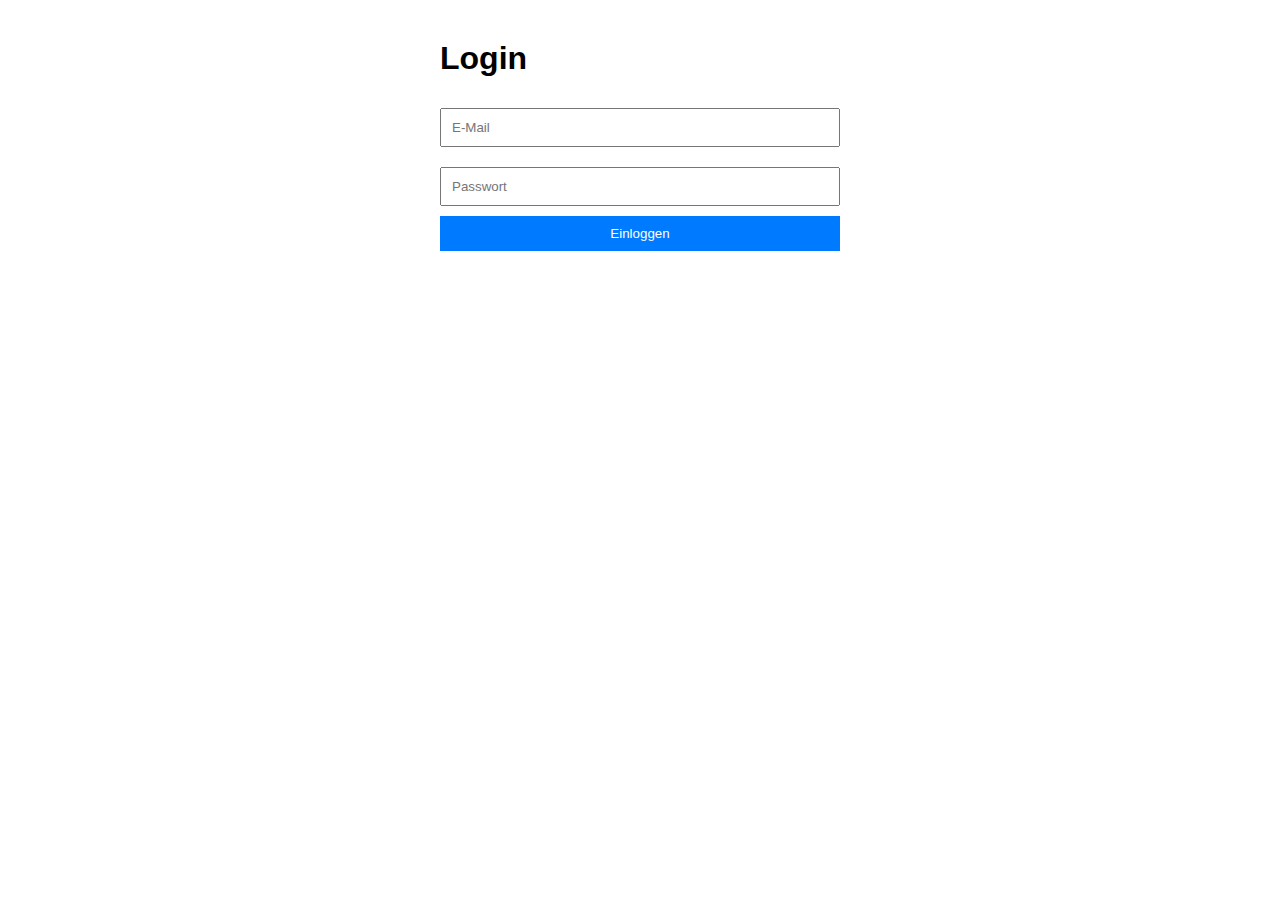
<file: login.html>
<!DOCTYPE html>
<html lang="de">
<head>
  <meta charset="UTF-8" />
  <meta name="viewport" content="width=device-width, initial-scale=1.0" />
  <title>Login</title>
  <style>
    body { font-family: Arial; max-width: 400px; margin: 40px auto; }
    form { display: flex; flex-direction: column; }
    input { margin: 10px 0; padding: 10px; }
    button { padding: 10px; background-color: #007bff; color: white; border: none; }
    #result { margin-top: 10px; }
  </style>
</head>
<body>
  <h1>Login</h1>
  <form id="loginForm">
    <input type="email" id="email" placeholder="E-Mail" required />
    <input type="password" id="password" placeholder="Passwort" required />
    <button type="submit">Einloggen</button>
  </form>
  <div id="result"></div>

  <script>
    const BASE_URL = 'https://pb20.toiwxr.easypanel.host/api/collections/user/records';

    document.getElementById('loginForm').addEventListener('submit', async (e) => {
      e.preventDefault();

      const email = document.getElementById('email').value.trim();
      const password = document.getElementById('password').value.trim();
      const result = document.getElementById('result');

      try {
        const res = await fetch(`${BASE_URL}/collections/users/auth-with-password`, {
          method: 'POST',
          headers: { 'Content-Type': 'application/json' },
          body: JSON.stringify({ identity: email, password: password })
        });

        const data = await res.json();

        if (res.ok) {
          result.textContent = `Willkommen, ${data.record.username || email}!`;
          result.style.color = 'green';
          // z.B. Token im localStorage speichern
          localStorage.setItem('userToken', data.token);
        } else {
          throw new Error(data.message || 'Login fehlgeschlagen');
        }
      } catch (err) {
        result.textContent = err.message;
        result.style.color = 'red';
      }
    });
  </script>
</body>
</html>
</file>
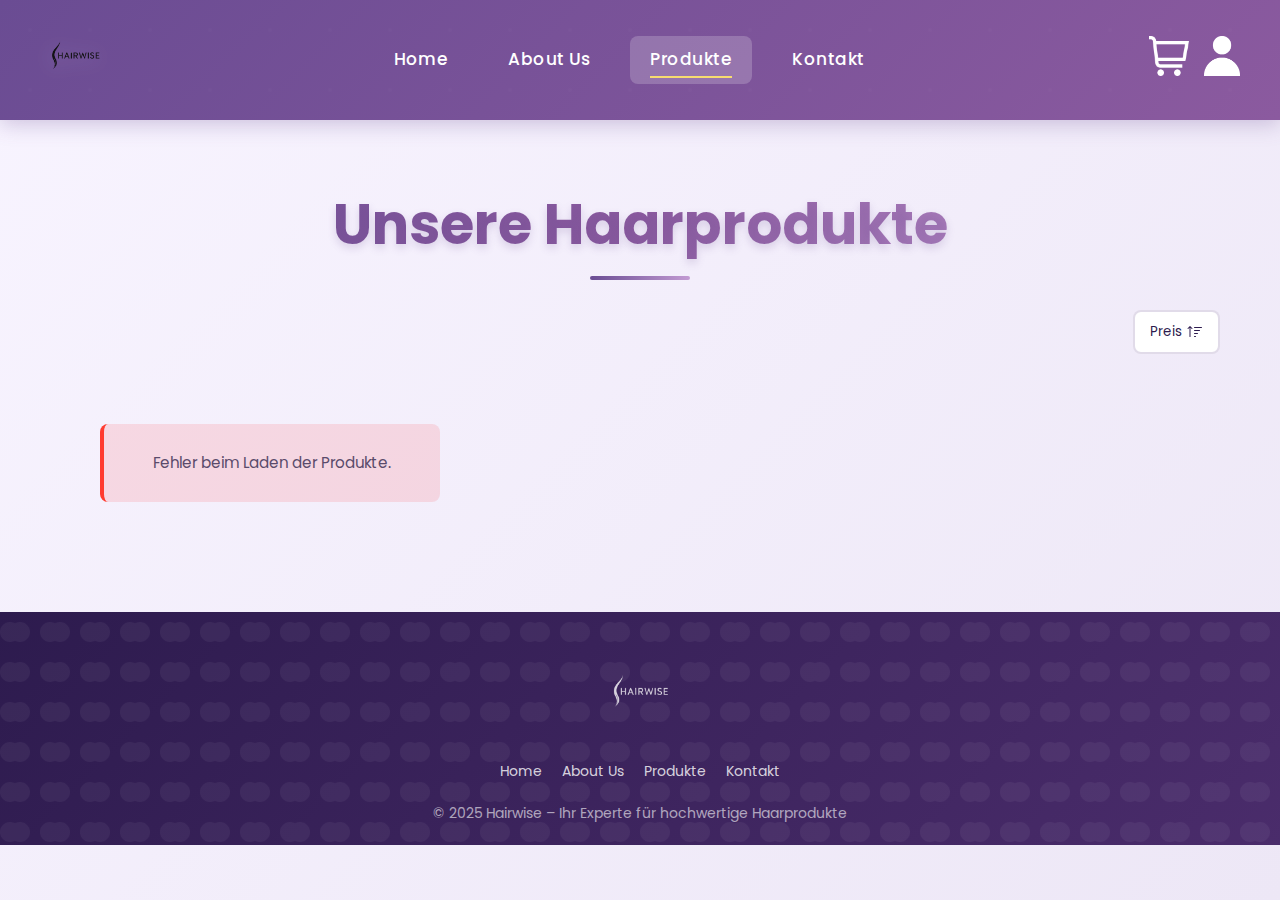
<file: products.html>
<!DOCTYPE html>
<html lang="de">
<head>
  <meta charset="UTF-8" />
  <meta name="viewport" content="width=device-width, initial-scale=1" />
  <title>Produkte | Hairwise</title>
  <link rel="shortcut icon" href="logo.png" type="image/x-icon" />
  <style>
    @import url('https://fonts.googleapis.com/css2?family=Poppins:wght@300;400;500;600;700&display=swap');

    * {
      margin: 0;
      padding: 0;
      box-sizing: border-box;
    }    body {
      font-family: 'Poppins', sans-serif;
      background: linear-gradient(135deg, #f8f4ff 0%, #ede7f6 100%);
      color: #2d1b4e;
      line-height: 1.6;
      min-height: 100vh;
      display: flex;
      flex-direction: column;
    }
    
    .container {
      max-width: 1200px;
      width: 100%;
      margin: 0 auto;
      padding: 0 20px;
    }    /* Header-Styling */
    header {
      height: 120px;
      display: flex;
      align-items: center;
      justify-content: space-between;
      padding: 15px 40px;
      background: linear-gradient(135deg, #6a4c93 0%, #8b5a9f 100%);
      box-shadow: 0 4px 20px rgba(106, 76, 147, 0.3);
      position: sticky;
      top: 0;
      z-index: 1000;
      overflow: hidden;
      margin-bottom: 20px;
    }

    header::before {
      content: '';
      position: absolute;
      top: 0;
      left: 0;
      right: 0;
      bottom: 0;
      background: url("data:image/svg+xml,%3Csvg width='60' height='60' viewBox='0 0 60 60' xmlns='http://www.w3.org/2000/svg'%3E%3Cg fill='none' fill-rule='evenodd'%3E%3Cg fill='%23ffffff' fill-opacity='0.05'%3E%3Ccircle cx='30' cy='30' r='2'/%3E%3C/g%3E%3C/g%3E%3C/svg%3E") repeat;
      opacity: 0.3;
    }
    .header-icons {
  display: flex;
  gap: 15px;
  align-items: center;
}

.admin-icon img {
  height: 40px;
  width: auto;
  cursor: pointer;
  filter: brightness(0) invert(1);
  transition: all 0.3s ease;
  z-index: 2;
}

.admin-icon:hover img {
  transform: scale(1.1);
  filter: brightness(0) invert(1) drop-shadow(0 0 10px rgba(247, 220, 111, 0.8));
}
    /* Logo */
    .logo img {
      height: 70px;
      width: auto;
      filter: drop-shadow(0 2px 10px rgba(255, 255, 255, 0.3));
    }    /* Navigation */
    nav {
      display: flex;
      gap: 20px;
      z-index: 2;
    }

    nav a {
      text-decoration: none;
      color: #ffffff;
      font-weight: 500;
      font-size: 17px;
      transition: all 0.3s ease;
      position: relative;
      padding: 10px 20px;
      border-radius: 8px;
      letter-spacing: 0.5px;
    }

    nav a::after {
      content: '';
      position: absolute;
      bottom: 6px;
      left: 20px;
      right: 20px;
      height: 2px;
      background: #ffffff;
      transform: scaleX(0);
      transition: transform 0.3s ease;
      opacity: 0.7;
    }

    nav a:hover {
      color: #ffffff;
      background: rgba(255, 255, 255, 0.1);
    }

    nav a:hover::after {
      transform: scaleX(1);
    }
    
    nav a.active {
      background: rgba(255, 255, 255, 0.2);
      color: white;
    }
    
    nav a.active::after {
      transform: scaleX(1);
      background: #f7dc6f;
      opacity: 1;
    }

    /* Warenkorb Icon */
    .cart-icon img {
      height: 40px;
      width: auto;
      cursor: pointer;
      filter: brightness(0) invert(1);
      transition: all 0.3s ease;
      z-index: 2;
    }

    .cart-icon:hover img {
      transform: scale(1.1);
      filter: brightness(0) invert(1) drop-shadow(0 0 10px rgba(247, 220, 111, 0.8));
    }

    /* Haupttitel */
    h1 {
      text-align: center;
      margin: 40px 0;
      font-size: 3.5rem;
      font-weight: 700;
      background: linear-gradient(135deg, #6a4c93, #8b5a9f, #c39bd3);
      -webkit-background-clip: text;
      -webkit-text-fill-color: transparent;
      background-clip: text;
      text-shadow: 0 4px 8px rgba(106, 76, 147, 0.2);
      position: relative;
    }    h1::after {
      content: '';
      position: absolute;
      bottom: -10px;
      left: 50%;
      transform: translateX(-50%);
      width: 100px;
      height: 4px;
      background: linear-gradient(90deg, #6a4c93, #c39bd3);
      border-radius: 2px;
    }
      /* Product controls */
    .product-controls {
      display: flex;
      justify-content: flex-end;
      align-items: center;
      margin-bottom: 30px;
      flex-wrap: wrap;
      gap: 15px;
    }
  
    
    .view-controls {
      display: flex;
      gap: 10px;
    }
    
    .sort-button {
      background: white;
      border: 2px solid rgba(106, 76, 147, 0.2);
      border-radius: 8px;
      padding: 10px 15px;
      font-family: 'Poppins', sans-serif;
      cursor: pointer;
      display: flex;
      align-items: center;
      gap: 5px;
      transition: all 0.3s ease;
      color: #2d1b4e;
    }
    
    .sort-button:hover {
      border-color: rgba(106, 76, 147, 0.5);
      background-color: rgba(106, 76, 147, 0.05);
    }
    
    .sort-button.active {
      background: rgba(106, 76, 147, 0.1);
      border-color: rgba(106, 76, 147, 0.3);
    }/* Container mit Grid-Layout für professionellere Darstellung */
    #productList {
      display: grid;
      grid-template-columns: repeat(auto-fill, minmax(280px, 1fr));
      gap: 30px;
      padding: 20px 40px 40px;
      max-width: 1200px;
      margin: 0 auto;
      width: 100%;
    }    .product-card {
      background: rgba(255, 255, 255, 0.95);
      border-radius: 16px;
      padding: 25px;
      box-shadow: 0 8px 32px rgba(106, 76, 147, 0.15);
      text-align: center;
      display: flex;
      flex-direction: column;
      justify-content: space-between;
      transition: all 0.4s cubic-bezier(0.175, 0.885, 0.32, 1.275);
      position: relative;
      backdrop-filter: blur(10px);
      border: 1px solid rgba(255, 255, 255, 0.3);
      height: 100%;
    }

    .product-card::before {
      content: '';
      position: absolute;
      top: 0;
      left: 0;
      right: 0;
      bottom: 0;
      background: linear-gradient(135deg, transparent 0%, rgba(106, 76, 147, 0.05) 100%);
      border-radius: 20px;
      opacity: 0;
      transition: opacity 0.3s ease;
    }

    .product-card:hover {
      transform: translateY(-12px) scale(1.02);
      box-shadow: 0 20px 40px rgba(106, 76, 147, 0.25);
    }

    .product-card:hover::before {
      opacity: 1;
    }    .product-image {
      width: 100%;
      height: 220px;
      object-fit: contain;
      margin-bottom: 20px;
      border-radius: 10px;
      background: linear-gradient(135deg, #f8f4ff, #ede7f6);
      transition: transform 0.3s ease;
      border: 2px solid rgba(106, 76, 147, 0.1);
      padding: 10px;
    }

    .product-card:hover .product-image {
      transform: scale(1.05);
    }

    h3 {
      font-size: 1.3rem;
      font-weight: 600;
      margin: 15px 0 8px;
      color: #2d1b4e;
      text-shadow: 0 1px 2px rgba(45, 27, 78, 0.1);
    }    p {
      font-size: 0.95rem;
      margin: 8px 0;
      color: #5a4b6b;
      line-height: 1.5;
    }
    
    p.price {
      font-size: 1.2rem;
      margin-top: 12px;
      color: #2d1b4e;
      font-weight: 500;
    }.product-card button {
      background: linear-gradient(135deg, #6a4c93 0%, #8b5a9f 50%, #c39bd3 100%);
      color: white;
      border: none;
      padding: 14px 24px;
      margin-top: 15px;
      border-radius: 8px;
      cursor: pointer;
      font-weight: 500;
      font-size: 15px;
      transition: all 0.3s ease;
      position: relative;
      overflow: hidden;
      text-transform: uppercase;
      letter-spacing: 0.5px;
      box-shadow: 0 4px 10px rgba(106, 76, 147, 0.2);
    }

    .product-card button::before {
      content: '';
      position: absolute;
      top: 0;
      left: -100%;
      width: 100%;
      height: 100%;
      background: linear-gradient(135deg, rgba(255, 255, 255, 0.2), transparent);
      transition: left 0.5s ease;
    }

    .product-card button:hover {
      transform: translateY(-2px);
      box-shadow: 0 8px 25px rgba(106, 76, 147, 0.4);
      background: linear-gradient(135deg, #5a3d7a 0%, #7a4a8a 50%, #b388c7 100%);
    }

    .product-card button:hover::before {
      left: 100%;
    }

    .product-card button:active {
      transform: translateY(0);
    }    /* Footer */
    footer {
      background: linear-gradient(135deg, #2d1b4e 0%, #4a2c6b 100%);
      color: #ffffff;
      margin-top: auto;
      position: relative;
      overflow: hidden;
      padding: 40px 0 20px;
      margin-top: 50px;
    }

    footer::before {
      content: '';
      position: absolute;
      top: 0;
      left: 0;
      right: 0;
      bottom: 0;
      background: url("data:image/svg+xml,%3Csvg width='40' height='40' viewBox='0 0 40 40' xmlns='http://www.w3.org/2000/svg'%3E%3Cg fill='%23ffffff' fill-opacity='0.05'%3E%3Cpath d='M20 20c0-5.5-4.5-10-10-10s-10 4.5-10 10 4.5 10 10 10 10-4.5 10-10zm10 0c0-5.5-4.5-10-10-10s-10 4.5-10 10 4.5 10 10 10 10-4.5 10-10z'/%3E%3C/g%3E%3C/svg%3E") repeat;
    }
    
    .footer-content {
      max-width: 1200px;
      margin: 0 auto;
      display: flex;
      flex-direction: column;
      align-items: center;
      position: relative;
      z-index: 1;
    }
    
    .footer-logo {
      margin-bottom: 20px;
    }
    
    .footer-logo img {
      filter: brightness(0) invert(1);
      opacity: 0.8;
    }
    
    .footer-links {
      display: flex;
      gap: 20px;
      margin-bottom: 20px;
    }
    
    .footer-links a {
      color: rgba(255, 255, 255, 0.8);
      text-decoration: none;
      transition: all 0.3s ease;
      font-size: 14px;
    }
    
    .footer-links a:hover {
      color: #f7dc6f;
      text-decoration: underline;
    }
    
    .footer-copyright {
      font-size: 14px;
      color: rgba(255, 255, 255, 0.6);
    }    /* Global scrollbar styling */
    ::-webkit-scrollbar {
      width: 12px;
      height: 12px;
    }

    ::-webkit-scrollbar-thumb {
      background: linear-gradient(135deg, #6a4c93, #c39bd3);
      border-radius: 20px;
      border: 2px solid transparent;
      background-clip: content-box;
    }

    ::-webkit-scrollbar-track {
      background: rgba(106, 76, 147, 0.1);
      border-radius: 20px;
    }

    ::-webkit-scrollbar-thumb:hover {
      background: linear-gradient(135deg, #5a3d7a, #b388c7);
    }

    /* Responsive Design */    @media (max-width: 1100px) {
      #productList {
        grid-template-columns: repeat(auto-fill, minmax(250px, 1fr));
      }
    }
    
    @media (max-width: 768px) {
      header {
        padding: 15px 20px;
        height: auto;
        flex-wrap: wrap;
      }

      nav {
        gap: 10px;
        justify-content: center;
        margin: 10px 0;
      }

      nav a {
        margin-right: 0;
        font-size: 16px;
        padding: 8px 15px;
      }

      h1 {
        font-size: 2.5rem;
        margin: 30px 0;
      }

      .product-card {
        padding: 20px;
      }

      #productList {
        padding: 15px;
        gap: 20px;
        grid-template-columns: repeat(auto-fill, minmax(220px, 1fr));
      }
    }

    @media (max-width: 480px) {
      header {
        padding: 10px;
      }

      .logo img {
        height: 80px;
      }

      nav {
        gap: 5px;
        flex-wrap: wrap;
      }

      nav a {
        font-size: 14px;
        padding: 6px 10px;
        width: calc(50% - 10px);
        text-align: center;
      }

      h1 {
        font-size: 2rem;
      }
      
      #productList {
        grid-template-columns: 1fr;
      }
    }

    /* Animationen für bessere UX */
    @keyframes fadeInUp {
      from {
        opacity: 0;
        transform: translateY(30px);
      }
      to {
        opacity: 1;
        transform: translateY(0);
      }
    }

    .product-card {
      animation: fadeInUp 0.6s ease forwards;
    }

    .product-card:nth-child(even) {
      animation-delay: 0.1s;
    }    .product-card:nth-child(3n) {
      animation-delay: 0.2s;
    }
    
    /* Loading spinner */
    .loading {
      display: flex;
      flex-direction: column;
      align-items: center;
      justify-content: center;
      padding: 40px;
      text-align: center;
      width: 100%;
    }
    
    .spinner {
      width: 50px;
      height: 50px;
      border: 5px solid rgba(106, 76, 147, 0.2);
      border-radius: 50%;
      border-top-color: #6a4c93;
      animation: spin 1s ease-in-out infinite;
      margin-bottom: 20px;
    }
    
    @keyframes spin {
      to { transform: rotate(360deg); }
    }
      .error-message {
      background-color: rgba(255, 0, 0, 0.1);
      border-left: 4px solid #ff3b30;
      padding: 20px;
      border-radius: 8px;
      margin: 20px 0;
      color: #d32f2f;
      text-align: center;
    }
    
    /* Cart notification */
    .cart-notification {
      position: fixed;
      bottom: 20px;
      right: 20px;
      background: linear-gradient(135deg, #6a4c93 0%, #8b5a9f 100%);
      color: white;
      padding: 0;
      border-radius: 10px;
      box-shadow: 0 5px 20px rgba(0, 0, 0, 0.2);
      z-index: 1000;
      transform: translateY(0);
      transition: transform 0.5s ease, opacity 0.5s ease;
      animation: slideIn 0.5s forwards;
    }
    
    .notification-content {
      display: flex;
      align-items: center;
      padding: 15px 20px;
    }
    
    .cart-notification svg {
      margin-right: 12px;
      color: #f7dc6f;
    }
    
    .cart-notification.hide {
      transform: translateY(30px);
      opacity: 0;
    }
    
    @keyframes slideIn {
      from { transform: translateY(100px); opacity: 0; }
      to { transform: translateY(0); opacity: 1; }
    }
  </style>
</head>
<body>
  <header>
    <!-- Logo ganz links -->
    <div class="logo">
      <a href="index.html"><img src="logo.png" alt="Hairshop Logo" /></a>
    </div>    <!-- Navigation -->
    <nav>
      <a href="index.html">Home</a>
      <a href="about.html">About Us</a>
      <a href="products.html" class="active">Produkte</a>
      <a href="kontakt.html">Kontakt</a>
    </nav>
    
    <!-- Warenkorb Icon ganz rechts -->
    <div class="header-icons">
      <div class="cart-icon">
        <a href="warenkorb.html">
          <img src="cart-icon.png" alt="Warenkorb" />
        </a>
      </div>
      <div class="admin-icon">
        <a href="admin.html">
          <img src="anmelde-icon.png" alt="Admin Login" />
        </a>
      </div>
    </div>

  </header>  <div class="container">
    <h1>Unsere Haarprodukte</h1>
      <div class="product-controls">
      <div class="view-controls">
        <button class="sort-button" id="sortPrice">
          <span>Preis</span>
          <svg xmlns="http://www.w3.org/2000/svg" width="16" height="16" fill="currentColor" viewBox="0 0 16 16">
            <path d="M3.5 12.5a.5.5 0 0 1-1 0V3.707L1.354 4.854a.5.5 0 1 1-.708-.708l2-1.999.007-.007a.498.498 0 0 1 .7.006l2 2a.5.5 0 1 1-.707.708L3.5 3.707V12.5zm3.5-9a.5.5 0 0 1 .5-.5h7a.5.5 0 0 1 0 1h-7a.5.5 0 0 1-.5-.5zM7.5 6a.5.5 0 0 0 0 1h5a.5.5 0 0 0 0-1h-5zm0 3a.5.5 0 0 0 0 1h3a.5.5 0 0 0 0-1h-3zm0 3a.5.5 0 0 0 0 1h1a.5.5 0 0 0 0-1h-1z"/>
          </svg>
        </button>
      </div>
    </div>
    
    <div id="productList"></div>
  </div>

  <script>
    
    const BASE_URL = 'https://pb20.toiwxr.easypanel.host/api';    
    //Ladet die Produkte aus der API 
    async function loadProducts() {
      const container = document.getElementById('productList');
      //Ladeanzeige
      container.innerHTML = '<div class="loading"><div class="spinner"></div><p>Produkte werden geladen...</p></div>';
      
      try {
        //Holt Produktdate per Fetch Request
        const res = await fetch(`${BASE_URL}/collections/products/records`);
        if (!res.ok) throw new Error('Fehler beim Laden der Produkte');

        //Antwort wird in JSON umgwandelt
        const data = await res.json();

        // SPeicheret alli Produkt i de Variable für späteri Sortierige
        allProducts = data.items; 

        //Zeigt die Produkte im HTML an
        displayProducts(data.items);

      } catch (err) {
        // Bei Fehler zeigt eine Fehlermeldung an
        console.error(err);
        container.innerHTML = '<div class="error-message"><p>Fehler beim Laden der Produkte.</p></div>';
      }
    }

    //Funktion zur ANzeige der Produkte im HTML
    function displayProducts(products) {
      const container = document.getElementById('productList');
      container.innerHTML = ''; // Löscht alti Inhalt

      //Falls keine gfunde werdet
      if (products.length === 0) {
        container.innerHTML = '<p>Keine Produkte gefunden.</p>';
        return;
      }

      //gaht alli Pridukt dure und erstellt e Produktkarte
      products.forEach(p => {
        //Standart bild wenn keis festgleit wird
        let imageUrl = 'placeholder.jpg';
        //Wenn bilder vorhande sind
        if (p.image && p.image.length > 0) {
          const filename = p.image[0];
          imageUrl = `${BASE_URL}/files/products/${p.id}/${filename}`;
        }

        // Product 
        const card = document.createElement('div');
        card.className = 'product-card'; 

        //Fügt Inhalt i dProduktkarte i
        card.innerHTML = `
          <img src="${imageUrl}" alt="${p.name}" class="product-image" />
          <h3>${p.name}</h3>
          <p>${p.description || ''}</p>
          <p class="price"><strong>CHF ${p.price}</strong></p>
          <button>
            <svg xmlns="http://www.w3.org/2000/svg" width="16" height="16" fill="currentColor" style="margin-right: 6px;" viewBox="0 0 16 16">
              <path d="M0 1.5A.5.5 0 0 1 .5 1H2a.5.5 0 0 1 .485.379L2.89 3H14.5a.5.5 0 0 1 .49.598l-1 5a.5.5 0 0 1-.465.401l-9.397.472L4.415 11H13a.5.5 0 0 1 0 1H4a.5.5 0 0 1-.491-.408L2.01 3.607 1.61 2H.5a.5.5 0 0 1-.5-.5zM3.102 4l.84 4.479 9.144-.459L13.89 4H3.102zM5 12a2 2 0 1 0 0 4 2 2 0 0 0 0-4zm7 0a2 2 0 1 0 0 4 2 2 0 0 0 0-4zm-7 1a1 1 0 1 1 0 2 1 1 0 0 1 0-2zm7 0a1 1 0 1 1 0 2 1 1 0 0 1 0-2z"/>
            </svg>
            Zum Warenkorb
          </button>
        `;        
        
        //Button zum s Produkt zum Warenkorb hinzuzufüge
        card.querySelector('button').addEventListener('click', () => {
          //Holt den aktuellen Warenkorb aus dem LocalStorage 
          let cart = JSON.parse(localStorage.getItem('cart')) || [];
          //Aktuelles prdukt in warekorb hinzuefüege
          cart.push({ id: p.id, name: p.name, price: p.price });
          //Speicheret de aktualisierti Warekorb im Local storage
          localStorage.setItem('cart', JSON.stringify(cart));
          
          // Erstellt eine Benachrichtigung
          const notification = document.createElement('div');
          notification.className = 'cart-notification';
          notification.innerHTML = `
            <div class="notification-content">
              <svg xmlns="http://www.w3.org/2000/svg" width="24" height="24" fill="currentColor" viewBox="0 0 16 16">
                <path d="M16 8A8 8 0 1 1 0 8a8 8 0 0 1 16 0zm-3.97-3.03a.75.75 0 0 0-1.08.022L7.477 9.417 5.384 7.323a.75.75 0 0 0-1.06 1.06L6.97 11.03a.75.75 0 0 0 1.079-.02l3.992-4.99a.75.75 0 0 0-.01-1.05z"/>
              </svg>
              <span>${p.name} zum Warenkorb hinzugefügt!</span>
            </div>
          `;

          //Benachrichtigung hinzufügen dem Body
          document.body.appendChild(notification);
          
          // NAchricht entfernen nach 3 sekunden
          setTimeout(() => {
            notification.classList.add('hide');
            setTimeout(() => notification.remove(), 500);
          }, 3000);
        });

        //Pridukkarte zum Container hinzufüge
        container.appendChild(card);
      });
    }    
    
    // Sortierungsfunktion
    let allProducts = [];
    let sortDirection = 'asc'; //Standart aufseigend
    
    //Preissortieren button
    document.getElementById('sortPrice').addEventListener('click', (e) => {
      const btn = e.currentTarget;
      //Sortierung wechselnn
      sortDirection = sortDirection === 'asc' ? 'desc' : 'asc';
      btn.classList.toggle('active');
      
      //Kopieren der Array und Sortieren nach Preis
      const sorted = [...allProducts].sort((a, b) => {
        return sortDirection === 'asc' ? 
          parseFloat(a.price) - parseFloat(b.price) : 
          parseFloat(b.price) - parseFloat(a.price);
      });
      
      //Zeigt die sortierten Produkte an
      displayProducts(sorted);
    });
    
    //Initialisierungsfunktion = LAdet die Produkte bim Start
    async function init() {
      await loadProducts();
    }
    
    //Start der Initialisierungsfunktion
    init();
  </script>
  <footer>
    <div class="footer-content">
      <div class="footer-logo">
        <img src="logo.png" alt="Hairwise Logo" width="80" height="80">
      </div>
      <div class="footer-links">
        <a href="index.html">Home</a>
        <a href="about.html">About Us</a>
        <a href="products.html">Produkte</a>
        <a href="kontakt.html">Kontakt</a>
      </div>
      <div class="footer-copyright">
        &copy; 2025 Hairwise – Ihr Experte für hochwertige Haarprodukte
      </div>
    </div>
  </footer>

</body>
</html>
</file>
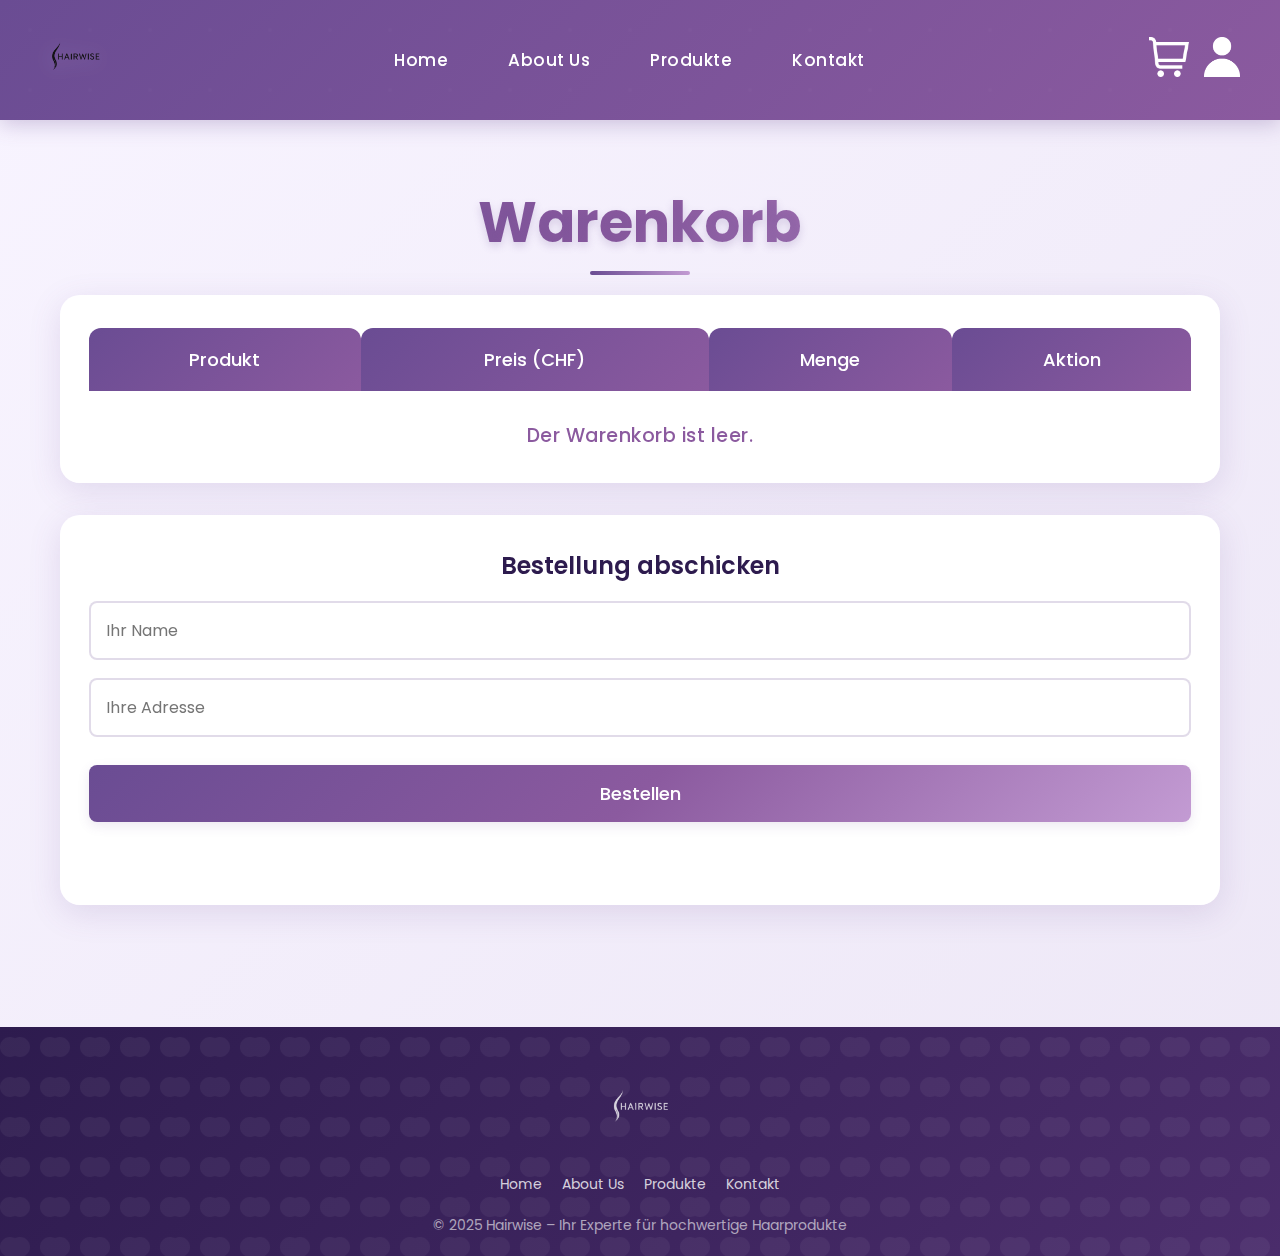
<file: warenkorb.html>
<!DOCTYPE html>
<html lang="de">
<head>
  <meta charset="UTF-8" />
  <meta name="viewport" content="width=device-width, initial-scale=1" />
  <title>Warenkorb | Hairwise</title>
  <link rel="shortcut icon" href="logo.png" type="image/x-icon" />
  <style>
    @import url('https://fonts.googleapis.com/css2?family=Poppins:wght@300;400;500;600;700&display=swap');
    * { margin: 0; padding: 0; box-sizing: border-box; }
    body {
      font-family: 'Poppins', sans-serif;
      background: linear-gradient(135deg, #f8f4ff 0%, #ede7f6 100%);
      color: #2d1b4e;
      min-height: 100vh;
      display: flex;
      flex-direction: column;
    }
    .container {
      max-width: 1200px;
      width: 100%;
      margin: 0 auto;
      padding: 0 20px 40px;
      flex: 1;
    }
    /* Header-Styling */
    header {
      height: 120px;
      display: flex;
      align-items: center;
      justify-content: space-between;
      padding: 15px 40px;
      background: linear-gradient(135deg, #6a4c93 0%, #8b5a9f 100%);
      box-shadow: 0 4px 20px rgba(106, 76, 147, 0.3);
      position: sticky;
      top: 0;
      z-index: 1000;
      overflow: hidden;
      margin-bottom: 20px;
    }
    header::before {
      content: '';
      position: absolute;
      top: 0;
      left: 0;
      right: 0;
      bottom: 0;
      background: url("data:image/svg+xml,%3Csvg width='60' height='60' viewBox='0 0 60 60' xmlns='http://www.w3.org/2000/svg'%3E%3Cg fill='none' fill-rule='evenodd'%3E%3Cg fill='%23ffffff' fill-opacity='0.05'%3E%3Ccircle cx='30' cy='30' r='2'/%3E%3C/g%3E%3C/g%3E%3C/svg%3E") repeat;
      opacity: 0.3;
      pointer-events: none;
    }
    .header-icons {
  display: flex;
  gap: 15px;
  align-items: center;
}

.admin-icon img {
  height: 40px;
  width: auto;
  cursor: pointer;
  filter: brightness(0) invert(1);
  transition: all 0.3s ease;
  z-index: 2;
}

.admin-icon:hover img {
  transform: scale(1.1);
  filter: brightness(0) invert(1) drop-shadow(0 0 10px rgba(247, 220, 111, 0.8));
}
    .logo img {
      height: 70px;
      width: auto;
      filter: drop-shadow(0 2px 10px rgba(255,255,255,0.3));
      z-index: 2;
    }
    nav {
      display: flex;
      gap: 20px;
      z-index: 2;
    }
    nav a {
      text-decoration: none;
      color: #ffffff;
      font-weight: 500;
      font-size: 17px;
      transition: all 0.3s ease;
      position: relative;
      padding: 10px 20px;
      border-radius: 8px;
      letter-spacing: 0.5px;
    }
    nav a::after {
      content: '';
      position: absolute;
      bottom: 6px;
      left: 20px;
      right: 20px;
      height: 2px;
      background: #ffffff;
      transform: scaleX(0);
      transition: transform 0.3s ease;
      opacity: 0.7;
    }
    nav a:hover {
      color: #ffffff;
      background: rgba(255, 255, 255, 0.1);
    }
    nav a:hover::after {
      transform: scaleX(1);
    }
    nav a.active {
      background: rgba(255, 255, 255, 0.2);
      color: white;
    }
    nav a.active::after {
      transform: scaleX(1);
      background: #f7dc6f;
      opacity: 1;
    }
    .cart-icon img {
      height: 40px;
      width: auto;
      cursor: pointer;
      filter: brightness(0) invert(1);
      transition: all 0.3s ease;
      z-index: 2;
    }
    .cart-icon:hover img {
      transform: scale(1.1);
      filter: brightness(0) invert(1) drop-shadow(0 0 10px rgba(247,220,111,0.8));
    }
    h1 {
      text-align: center;
      margin: 40px 0 30px;
      font-size: 3.5rem;
      font-weight: 700;
      background: linear-gradient(135deg, #6a4c93, #8b5a9f, #c39bd3);
      -webkit-background-clip: text;
      -webkit-text-fill-color: transparent;
      background-clip: text;
      text-shadow: 0 4px 8px rgba(106,76,147,0.2);
      position: relative;
    }
    h1::after {
      content: '';
      position: absolute;
      bottom: -10px;
      left: 50%;
      transform: translateX(-50%);
      width: 100px;
      height: 4px;
      background: linear-gradient(90deg, #6a4c93, #c39bd3);
      border-radius: 2px;
    }
    .cart-card, .order-card {
      background: rgba(255,255,255,0.97);
      border-radius: 20px;
      box-shadow: 0 8px 32px rgba(106,76,147,0.15);
      padding: 32px 28px;
      margin-bottom: 32px;
      border: 1px solid rgba(255,255,255,0.3);
      backdrop-filter: blur(10px);
      animation: fadeInUp 0.7s;
    }
    #cartTable {
      width: 100%;
      border-collapse: separate;
      border-spacing: 0;
      margin-bottom: 0;
    }
    #cartTable th {
      background: linear-gradient(135deg, #6a4c93 0%, #8b5a9f 100%);
      color: white;
      padding: 18px;
      font-size: 18px;
      font-weight: 500;
      border-top-left-radius: 12px;
      border-top-right-radius: 12px;
    }
    #cartTable td {
      padding: 18px;
      font-size: 16px;
      border-bottom: 1px solid rgba(106,76,147,0.08);
      color: #2d1b4e;
      background: transparent;
    }
    .remove-btn {
      background: linear-gradient(135deg, #ff4444 0%, #cc0000 100%);
      color: white;
      border: none;
      padding: 10px 22px;
      border-radius: 8px;
      cursor: pointer;
      font-family: 'Poppins', sans-serif;
      font-size: 14px;
      transition: all 0.3s;
      box-shadow: 0 2px 8px rgba(204,0,0,0.08);
    }
    .remove-btn:hover {
      transform: translateY(-2px) scale(1.05);
      box-shadow: 0 4px 15px rgba(204,0,0,0.18);
    }
    .quantity-btn {
      background: linear-gradient(135deg, #ede7f6 0%, #c39bd3 100%);
      color: #6a4c93;
      border: none;
      padding: 6px 14px;
      border-radius: 6px;
      cursor: pointer;
      font-size: 16px;
      margin: 0 4px;
      font-family: 'Poppins', sans-serif;
      transition: all 0.2s;
    }
    .quantity-btn:hover {
      background: linear-gradient(135deg, #c39bd3 0%, #8b5a9f 100%);
      color: #fff;
    }
    #emptyCartMessage {
      text-align: center;
      color: #8b5a9f;
      font-size: 1.2rem;
      margin: 30px 0 0 0;
      font-weight: 500;
      letter-spacing: 0.5px;
      display: none;
    }
    .order-card h2 {
      color: #2d1b4e;
      margin-bottom: 18px;
      font-size: 24px;
      font-weight: 600;
      text-align: center;
    }
    #orderForm {
      display: flex;
      flex-direction: column;
      gap: 18px;
    }
    #orderForm input {
      width: 100%;
      padding: 15px;
      border: 2px solid rgba(106,76,147,0.2);
      border-radius: 8px;
      font-size: 16px;
      font-family: 'Poppins', sans-serif;
      transition: all 0.3s;
      background: rgba(255,255,255,0.9);
    }
    #orderForm input:focus {
      border-color: #8b5a9f;
      outline: none;
      box-shadow: 0 0 15px rgba(139,90,159,0.2);
    }
    #orderForm button {
      background: linear-gradient(135deg, #6a4c93 0%, #8b5a9f 50%, #c39bd3 100%);
      color: white;
      border: none;
      padding: 15px 0;
      border-radius: 8px;
      font-size: 18px;
      font-weight: 500;
      cursor: pointer;
      transition: all 0.3s;
      font-family: 'Poppins', sans-serif;
      margin-top: 10px;
      box-shadow: 0 4px 12px rgba(106,76,147,0.13);
    }
    #orderForm button:hover {
      transform: translateY(-2px) scale(1.03);
      box-shadow: 0 8px 25px rgba(106,76,147,0.22);
      background: linear-gradient(135deg, #5a3d7a 0%, #7a4a8a 50%, #b388c7 100%);
    }
    #orderStatus {
      text-align: center;
      margin-top: 20px;
      padding: 15px;
      border-radius: 8px;
      font-size: 16px;
      font-weight: 500;
      min-height: 24px;
    }
    #orderStatus[style*="green"] { background: #e8f5e9; color: #2e7d32; }
    #orderStatus[style*="red"] { background: #ffebee; color: #c62828; }
    /* Footer */
    footer {
      background: linear-gradient(135deg, #2d1b4e 0%, #4a2c6b 100%);
      color: #ffffff;
      margin-top: auto;
      position: relative;
      overflow: hidden;
      padding: 40px 0 20px;
      margin-top: 50px;
    }
    footer::before {
      content: '';
      position: absolute;
      top: 0;
      left: 0;
      right: 0;
      bottom: 0;
      background: url("data:image/svg+xml,%3Csvg width='40' height='40' viewBox='0 0 40 40' xmlns='http://www.w3.org/2000/svg'%3E%3Cg fill='%23ffffff' fill-opacity='0.05'%3E%3Cpath d='M20 20c0-5.5-4.5-10-10-10s-10 4.5-10 10 4.5 10 10 10 10-4.5 10-10zm10 0c0-5.5-4.5-10-10-10s-10 4.5-10 10 4.5 10 10 10 10-4.5 10-10z'/%3E%3C/g%3E%3C/svg%3E") repeat;
    }
    .footer-content {
      max-width: 1200px;
      margin: 0 auto;
      display: flex;
      flex-direction: column;
      align-items: center;
      position: relative;
      z-index: 1;
    }
    .footer-logo {
      margin-bottom: 20px;
    }
    .footer-logo img {
      filter: brightness(0) invert(1);
      opacity: 0.8;
    }
    .footer-links {
      display: flex;
      gap: 20px;
      margin-bottom: 20px;
    }
    .footer-links a {
      color: rgba(255, 255, 255, 0.8);
      text-decoration: none;
      transition: all 0.3s ease;
      font-size: 14px;
    }
    .footer-links a:hover {
      color: #f7dc6f;
      text-decoration: underline;
    }
    .footer-copyright {
      font-size: 14px;
      color: rgba(255, 255, 255, 0.6);
    }
    @keyframes fadeInUp {
      from { opacity: 0; transform: translateY(30px);}
      to { opacity: 1; transform: translateY(0);}
    }
    @media (max-width: 700px) {
      .container { padding: 0 5px 30px; }
      .cart-card, .order-card { padding: 18px 7px; }
      h1 { font-size: 2.2rem; }
      #cartTable th, #cartTable td { padding: 10px; font-size: 15px; }
      header { padding: 15px 10px; }
      .logo img { height: 80px; }
      nav { gap: 10px; }
      nav a { font-size: 15px; padding: 8px 10px; }
    }
  </style>
</head>
<body>
  <header>
    <div class="logo">
      <a href="index.html"><img src="logo.png" alt="Hairshop Logo" /></a>
    </div>
    <nav>
      <a href="index.html">Home</a>
      <a href="about.html">About Us</a>
      <a href="products.html">Produkte</a>
      <a href="kontakt.html">Kontakt</a>
    </nav>

    <div class="header-icons">
      <div class="cart-icon">
        <a href="warenkorb.html">
          <img src="cart-icon.png" alt="Warenkorb" />
        </a>
      </div>
      <div class="admin-icon">
        <a href="admin.html">
          <img src="anmelde-icon.png" alt="Admin Login" />
        </a>
      </div>
    </div>

  </header>
  <div class="container">
    <h1>Warenkorb</h1>
    <div class="cart-card">
      <table id="cartTable">
        <thead>
          <tr><th>Produkt</th><th>Preis (CHF)</th><th>Menge</th><th>Aktion</th></tr>
        </thead>
        <tbody id="cartItems"></tbody>
      </table>
      <p id="emptyCartMessage">Der Warenkorb ist leer.</p>
    </div>
    <div class="order-card">
      <h2>Bestellung abschicken</h2>
      <form id="orderForm">
        <input type="text" id="customerName" placeholder="Ihr Name" required />
        <input type="text" id="adress" placeholder="Ihre Adresse" required />
        <input type="hidden" id="productIds" name="productIds" />
        <button type="submit">Bestellen</button>
      </form>
      <div id="orderStatus"></div>
    </div>
    <div id="ordersList"></div>
  </div>

  <script>

    const BASE_URL = 'https://pb20.toiwxr.easypanel.host/api/collections';
    // Hole den Warenkorb aus dem Local Storage
    let cart = JSON.parse(localStorage.getItem('cart')) || [];

    // Füge Produkte zum Warenkorb hinzu
    function addToCart(product) {
      //Prüfen ob schon im warenkorb
      const existing = cart.find(item => item.id === product.id);
      if (existing) {
        //wenn ja wird mengi erhöt
        existing.menge = (existing.menge || 1) + 1;
      } else {
        //wenn nöd denn wird produkt mit Menge 1 hinzuegfüegt
        product.menge = 1;
        cart.push(product);
      }
      saveCart(); //Warenkorb speichere
      renderCart(); // Warenkorb Aktualisiere
    }

    // Entferne Produkt aus dem Warenkorb
    function removeFromCart(productId) {
      // Nur Produkte behalte dere ID nöd mit de zu entfernende übereinstimmt
      cart = cart.filter(item => item.id !== productId);
      saveCart(); //Speichere
      renderCart(); //Aktualisiere
    }

    // Speichere des Warenkorbs im Local Storage
    function saveCart() {
      localStorage.setItem('cart', JSON.stringify(cart));
    }

    //Menge ändern
    function updateQuantity(productId, newMenge) {
      const item = cart.find(i => i.id === productId);
      if (!item) return;
      item.menge = newMenge;
      saveCart(); //Speichere
      renderCart(); //Aktualisiere
    }

    //Warenkorb im HTML anzeige
    function renderCart() {
      const tbody = document.getElementById('cartItems');
      const emptyMessage = document.getElementById('emptyCartMessage');

      tbody.innerHTML = ''; //Leere vorherige Inhalt

      if (cart.length === 0) {
        //Wenn warenkorb leer ist zeige Nachricht
        emptyMessage.style.display = 'block';
      } else {
        emptyMessage.style.display = 'none';
      }

      // Für jedes Produkt im Warenkorb eine Tabellenzeile erstellen
      cart.forEach(item => {
        const tr = document.createElement('tr');
        tr.innerHTML = `
          <td>${item.name}</td>
          <td>CHF ${item.price}</td>
          <td>
            <button class="quantity-btn decrease-btn" data-id="${item.id}">-</button>
            <span>${item.menge || 1}</span>
            <button class="quantity-btn increase-btn" data-id="${item.id}">+</button>
          </td>
          <td><button class="remove-btn" data-id="${item.id}">Entfernen</button></td>
        `;

        // Event Listener für Entfernen Buttons hinzufügen
        tr.querySelector('.remove-btn').addEventListener('click', () => {
          removeFromCart(item.id);
        });

      // +Button
        tr.querySelector('.increase-btn').addEventListener('click', () => {
          updateQuantity(item.id, (item.menge || 1) + 1);
        });
        // -Button mindestens 1
        tr.querySelector('.decrease-btn').addEventListener('click', () => {
          if ((item.menge || 1) > 1) {
            updateQuantity(item.id, item.menge - 1);
          }
        });

        // Zeile ins Tabellen-Body einfügen
        tbody.appendChild(tr);
      });

      //Die IDs von allen Produkten im Warenkorb werden gesammelt und in ein unsichtbares Eingabefeld geschrieben.
      document.getElementById('productIds').value = cart.map(p => p.id).join(',');
    }

    //Bestellung absenden
    document.getElementById('orderForm').addEventListener('submit', async (e) => {
      e.preventDefault();

      //Kundendaten us em Formularfeld hole
      const customerName = document.getElementById('customerName').value.trim();
      const adress = document.getElementById('adress').value.trim();
      const orderStatus = document.getElementById('orderStatus');

      //Prüft ob Warekorb leer ish
      if (cart.length === 0) {
        orderStatus.textContent = 'Ihr Warenkorb ist leer.';
        orderStatus.style.color = 'red';
        return;
      }

      //Prüft ob Name und Adresse ausgefüllt sind
      if (!customerName || !adress) {
        orderStatus.textContent = 'Bitte Name und Adresse ausfüllen.';
        orderStatus.style.color = 'red';
        return;
      }

      // Array aller Produkt IDs
      const productIds = cart.map(p => p.id);
      // Gesamtmenge aller Produkte berechne
      const totalMenge = cart.reduce((sum, p) => sum + (p.menge || 1), 0);

      //Bestelldaten-Objekt erstellen
      const orderData = {
        customerName,
        adress,
        products: productIds,
        menge: totalMenge
      };

      try {
        // Bestellung an die API senden
        const res = await fetch(`${BASE_URL}/orders/records`, {
          method: 'POST',
          headers: { 'Content-Type': 'application/json' },
          body: JSON.stringify(orderData)
        });

        // Fehlermeldig
        if (!res.ok) throw new Error('Fehler beim Absenden der Bestellung');
        //Erfolgsnachricht
        orderStatus.textContent = 'Bestellung erfolgreich abgeschickt. Vielen Dank!';
        orderStatus.style.color = 'green';

        // Warenkorb leeren und aktualisieren
        cart = [];
        saveCart();
        renderCart();

        //Formular zurücksetzen
        e.target.reset();

      } catch (err) {
        console.error(err);
        orderStatus.textContent = 'Fehler beim Absenden der Bestellung. Bitte versuchen Sie es später erneut.';
        orderStatus.style.color = 'red';
      }
    });

    //Warenkorb initial anzeigen
    renderCart();

    //Beim Klicken auf Bestellung anzeigen
    document.getElementById('showOrdersBtn').addEventListener('click', async () => {
      const ordersList = document.getElementById('ordersList');
      ordersList.innerHTML = 'Lade Bestellungen...';
    
      try {
        // Alle Produkte holen von API
        const productsRes = await fetch(`${BASE_URL}/products/records?perPage=100`);
        const productsData = await productsRes.json();
        //Map für schnellen Zugriff Prdukt ID . Produktname
        const productsMap = {};
        productsData.items.forEach(p => productsMap[p.id] = p.name);
    
        // Alle Bestellungen holen vo de API
        const res = await fetch(`${BASE_URL}/orders/records?sort=-created`);
        const data = await res.json();
    
        // Wenn keine Bestellungen vorhanden sind
        if (!data.items.length) {
          ordersList.innerHTML = 'Keine Bestellungen gefunden.';
          return;
        }
    
        // Bestellungen im HTML anzeigen
        ordersList.innerHTML = data.items.map(order => {
          const produktListe = (order.products || []).map(p =>
            `${productsMap[p.product] || p.product} (Menge: ${p.menge})`
          ).join(', ');

          //Bstellblock zrugg geh 
          return `
            <div style="margin-bottom:10px;padding:10px;border:1px solid #eee;border-radius:8px;">
              <strong>${order.customerName}</strong> (${order.adress})<br>
              Produkte: ${produktListe}
            </div>
          `;
        }).join(''); //Alli HTML Strings zemmefüege

      } catch (err) {
        ordersList.innerHTML = 'Fehler beim Laden der Bestellungen.';
      }
    });
  </script>

  <footer>
    <div class="footer-content">
      <div class="footer-logo">
        <img src="logo.png" alt="Hairwise Logo" width="80" height="80">
      </div>
      <div class="footer-links">
        <a href="index.html">Home</a>
        <a href="about.html">About Us</a>
        <a href="products.html">Produkte</a>
        <a href="kontakt.html">Kontakt</a>
      </div>
      <div class="footer-copyright">
        &copy; 2025 Hairwise – Ihr Experte für hochwertige Haarprodukte
      </div>
    </div>
  </footer>
</body>
</html>
</file>
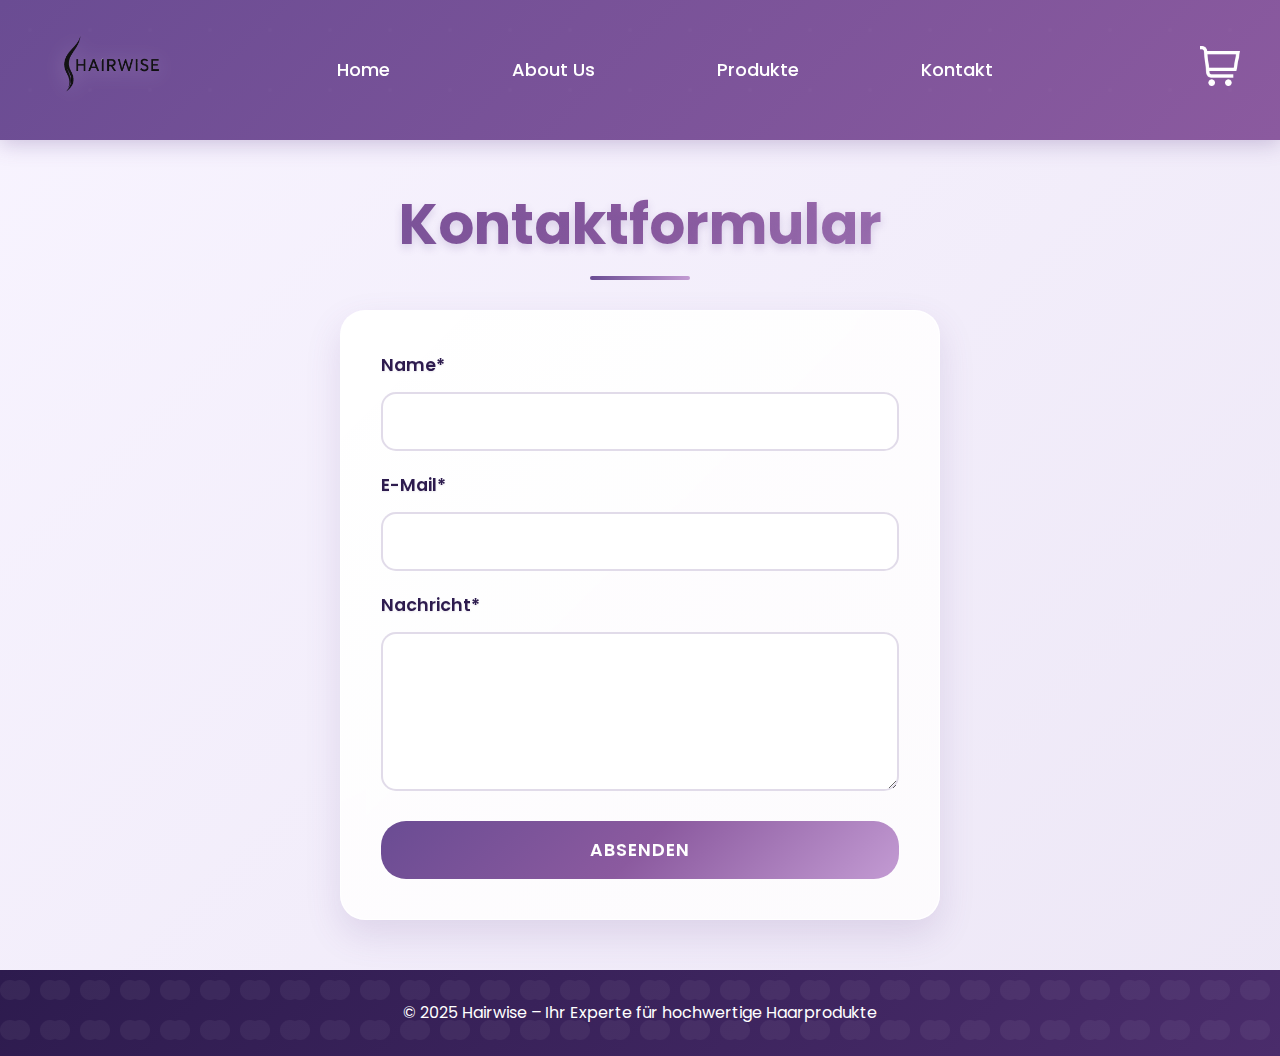
<file: Hair-Shop/kontakt.html>
<!DOCTYPE html>
<html lang="de">
<head>
  <meta charset="UTF-8" />
  <meta name="viewport" content="width=device-width, initial-scale=1" />
  <title>Kontakt</title>
  <style>
    @import url('https://fonts.googleapis.com/css2?family=Poppins:wght@300;400;500;600;700&display=swap');

    * {
      margin: 0;
      padding: 0;
      box-sizing: border-box;
    }

    body {
      font-family: 'Poppins', sans-serif;
      background: linear-gradient(135deg, #f8f4ff 0%, #ede7f6 100%);
      color: #2d1b4e;
      line-height: 1.6;
      min-height: 100vh;
    }

    /* Header-Styling */
    header {
      height: 140px;
      display: flex;
      align-items: center;
      justify-content: space-between;
      padding: 15px 40px;
      background: linear-gradient(135deg, #6a4c93 0%, #8b5a9f 100%);
      box-shadow: 0 4px 20px rgba(106, 76, 147, 0.3);
      backdrop-filter: blur(10px);
      position: relative;
      overflow: hidden;
    }

    header::before {
      content: '';
      position: absolute;
      top: 0;
      left: 0;
      right: 0;
      bottom: 0;
      background: url("data:image/svg+xml,%3Csvg width='60' height='60' viewBox='0 0 60 60' xmlns='http://www.w3.org/2000/svg'%3E%3Cg fill='none' fill-rule='evenodd'%3E%3Cg fill='%23ffffff' fill-opacity='0.05'%3E%3Ccircle cx='30' cy='30' r='2'/%3E%3C/g%3E%3C/g%3E%3C/svg%3E") repeat;
      opacity: 0.3;
    }

    /* Logo */
    .logo img {
      height: 140px;
      width: auto;
      filter: drop-shadow(0 2px 10px rgba(255, 255, 255, 0.3));
    }

    /* Navigation */
    nav {
      display: flex;
      gap: 40px;
      z-index: 2;
    }

    nav a {
      margin-right: 50px;
      text-decoration: none;
      color: #ffffff;
      font-weight: 500;
      font-size: 18px;
      transition: all 0.3s ease;
      position: relative;
      padding: 8px 16px;
      border-radius: 25px;
    }

    nav a::before {
      content: '';
      position: absolute;
      bottom: -2px;
      left: 50%;
      width: 0;
      height: 2px;
      background: linear-gradient(90deg, #d4af37, #f7dc6f);
      transition: all 0.3s ease;
      transform: translateX(-50%);
    }

    nav a:hover {
      color: #f7dc6f;
      background: rgba(255, 255, 255, 0.1);
      transform: translateY(-2px);
    }

    nav a:hover::before {
      width: 100%;
    }

    /* Warenkorb Icon */
    .cart-icon img {
      height: 40px;
      width: auto;
      cursor: pointer;
      filter: brightness(0) invert(1);
      transition: all 0.3s ease;
      z-index: 2;
    }

    .cart-icon:hover img {
      transform: scale(1.1);
      filter: brightness(0) invert(1) drop-shadow(0 0 10px rgba(247, 220, 111, 0.8));
    }

    /* Haupttitel */
    h1 {
      text-align: center;
      margin: 40px 0;
      font-size: 3.5rem;
      font-weight: 700;
      background: linear-gradient(135deg, #6a4c93, #8b5a9f, #c39bd3);
      -webkit-background-clip: text;
      -webkit-text-fill-color: transparent;
      background-clip: text;
      text-shadow: 0 4px 8px rgba(106, 76, 147, 0.2);
      position: relative;
    }

    h1::after {
      content: '';
      position: absolute;
      bottom: -10px;
      left: 50%;
      transform: translateX(-50%);
      width: 100px;
      height: 4px;
      background: linear-gradient(90deg, #6a4c93, #c39bd3);
      border-radius: 2px;
    }

    /* Kontaktformular Container */
    #contactForm {
      max-width: 600px;
      margin: 0 auto;
      padding: 40px;
      background: rgba(255, 255, 255, 0.95);
      border-radius: 25px;
      box-shadow: 0 15px 35px rgba(106, 76, 147, 0.15);
      backdrop-filter: blur(10px);
      border: 1px solid rgba(255, 255, 255, 0.3);
      position: relative;
      margin-bottom: 40px;
    }

    #contactForm::before {
      content: '';
      position: absolute;
      top: 0;
      left: 0;
      right: 0;
      bottom: 0;
      background: linear-gradient(135deg, transparent 0%, rgba(106, 76, 147, 0.02) 100%);
      border-radius: 25px;
      pointer-events: none;
    }

    form {
      display: flex;
      flex-direction: column;
      position: relative;
      z-index: 1;
    }

    label {
      margin-top: 20px;
      margin-bottom: 8px;
      font-weight: 600;
      color: #2d1b4e;
      font-size: 1.1rem;
      text-shadow: 0 1px 2px rgba(45, 27, 78, 0.1);
    }

    label:first-of-type {
      margin-top: 0;
    }

    input, textarea {
      margin-top: 5px;
      padding: 15px 20px;
      font-size: 1rem;
      font-family: 'Poppins', sans-serif;
      border: 2px solid rgba(106, 76, 147, 0.2);
      border-radius: 15px;
      background: rgba(255, 255, 255, 0.8);
      color: #2d1b4e;
      transition: all 0.3s ease;
      backdrop-filter: blur(5px);
    }

    input:focus, textarea:focus {
      outline: none;
      border-color: #8b5a9f;
      background: rgba(255, 255, 255, 1);
      box-shadow: 0 0 20px rgba(139, 90, 159, 0.2);
      transform: translateY(-2px);
    }

    textarea {
      resize: vertical;
      min-height: 120px;
      font-family: 'Poppins', sans-serif;
    }

    button {
      margin-top: 30px;
      padding: 16px 32px;
      background: linear-gradient(135deg, #6a4c93 0%, #8b5a9f 50%, #c39bd3 100%);
      color: white;
      border: none;
      border-radius: 25px;
      cursor: pointer;
      font-weight: 600;
      font-size: 1.1rem;
      text-transform: uppercase;
      letter-spacing: 1px;
      transition: all 0.3s ease;
      position: relative;
      overflow: hidden;
      font-family: 'Poppins', sans-serif;
    }

    button::before {
      content: '';
      position: absolute;
      top: 0;
      left: -100%;
      width: 100%;
      height: 100%;
      background: linear-gradient(135deg, rgba(255, 255, 255, 0.2), transparent);
      transition: left 0.5s ease;
    }

    button:hover {
      transform: translateY(-3px);
      box-shadow: 0 10px 30px rgba(106, 76, 147, 0.4);
      background: linear-gradient(135deg, #5a3d7a 0%, #7a4a8a 50%, #b388c7 100%);
    }

    button:hover::before {
      left: 100%;
    }

    button:active {
      transform: translateY(-1px);
    }

    /* Success und Error Messages */
    .success-message {
      color: #2d7f2d;
      background: linear-gradient(135deg, #e8f5e8, #d4f4d4);
      border: 2px solid #4caf50;
      border-radius: 15px;
      padding: 15px 20px;
      margin-top: 20px;
      font-weight: 500;
      text-align: center;
      box-shadow: 0 4px 15px rgba(76, 175, 80, 0.2);
    }

    .error-message {
      color: #c62828;
      background: linear-gradient(135deg, #ffeaea, #ffcccb);
      border: 2px solid #f44336;
      border-radius: 15px;
      padding: 15px 20px;
      margin-top: 20px;
      font-weight: 500;
      text-align: center;
      box-shadow: 0 4px 15px rgba(244, 67, 54, 0.2);
    }

    #responseMessage {
      max-width: 600px;
      margin: 0 auto;
    }

    /* Footer */
    footer {
      background: linear-gradient(135deg, #2d1b4e 0%, #4a2c6b 100%);
      text-align: center;
      padding: 30px 0;
      font-size: 16px;
      color: #ffffff;
      margin-top: 50px;
      position: relative;
      overflow: hidden;
    }

    footer::before {
      content: '';
      position: absolute;
      top: 0;
      left: 0;
      right: 0;
      bottom: 0;
      background: url("data:image/svg+xml,%3Csvg width='40' height='40' viewBox='0 0 40 40' xmlns='http://www.w3.org/2000/svg'%3E%3Cg fill='%23ffffff' fill-opacity='0.05'%3E%3Cpath d='M20 20c0-5.5-4.5-10-10-10s-10 4.5-10 10 4.5 10 10 10 10-4.5 10-10zm10 0c0-5.5-4.5-10-10-10s-10 4.5-10 10 4.5 10 10 10 10-4.5 10-10z'/%3E%3C/g%3E%3C/svg%3E") repeat;
    }

    /* Responsive Design */
    @media (max-width: 768px) {
      header {
        padding: 15px 20px;
        height: 120px;
      }

      nav {
        gap: 20px;
      }

      nav a {
        margin-right: 0;
        font-size: 16px;
      }

      h1 {
        font-size: 2.5rem;
        margin: 30px 0;
      }

      #contactForm {
        margin: 0 20px 40px;
        padding: 30px 25px;
      }

      input, textarea, button {
        padding: 12px 16px;
      }
    }

    @media (max-width: 480px) {
      header {
        height: 100px;
        flex-direction: column;
        gap: 10px;
      }

      .logo img {
        height: 60px;
      }

      nav {
        gap: 15px;
      }

      nav a {
        font-size: 14px;
        padding: 6px 12px;
      }

      h1 {
        font-size: 2rem;
      }

      #contactForm {
        margin: 0 15px 30px;
        padding: 25px 20px;
      }
    }

    /* Animationen */
    @keyframes fadeInUp {
      from {
        opacity: 0;
        transform: translateY(30px);
      }
      to {
        opacity: 1;
        transform: translateY(0);
      }
    }

    #contactForm {
      animation: fadeInUp 0.8s ease forwards;
    }

    /* Input Placeholder Styling */
    input::placeholder,
    textarea::placeholder {
      color: rgba(45, 27, 78, 0.5);
      font-style: italic;
    }

    /* Focus Ring für Accessibility */
    input:focus,
    textarea:focus,
    button:focus {
      outline: 3px solid rgba(139, 90, 159, 0.3);
      outline-offset: 2px;
    }
  </style>
</head>

<body>
    <header>
        <!-- Logo ganz links -->
        <div class="logo">
          <a href="index.html"><img src="logo.png" alt="Hairshop Logo" /></a>
        </div>
    
        <!-- Navigation -->
        <nav>
          <a href="index.html">Home</a>
          <a href="about.html">About Us</a>
          <a href="products.html">Produkte</a>
          <a href="kontakt.html">Kontakt</a>
         
        </nav>
    
        <!-- Warenkorb Icon ganz rechts -->
        <div class="cart-icon">
          <a href="warenkorb.html">
            <img src="cart-icon.png" alt="Warenkorb" />
          </a>
        </div>
      </header>
  <h1>Kontaktformular</h1>
  <form id="contactForm">
    <label for="name">Name*</label>
    <input type="text" id="name" name="name" required />

    <label for="email">E-Mail*</label>
    <input type="email" id="email" name="email" required />

    <label for="message">Nachricht*</label>
    <textarea id="message" name="message" rows="5" required></textarea>

    <button type="submit">Absenden</button>
  </form>

  <div id="responseMessage"></div>

  <script>
    const BASE_URL = 'https://pb20.toiwxr.easypanel.host/api/collections/contact/records';
  
    document.getElementById('contactForm').addEventListener('submit', async (e) => {
      e.preventDefault();
  
      const name = document.getElementById('name').value.trim();
      const email = document.getElementById('email').value.trim();
      const message = document.getElementById('message').value.trim();
      const responseMessage = document.getElementById('responseMessage');
  
      responseMessage.textContent = '';
      responseMessage.className = '';
  
      if (!name || !email || !message) {
        responseMessage.textContent = 'Bitte füllen Sie alle Pflichtfelder aus.';
        responseMessage.className = 'error-message';
        return;
      }
  
      try {
        const res = await fetch(BASE_URL, {
          method: 'POST',
          headers: { 'Content-Type': 'application/json' },
          body: JSON.stringify({ name, email, message })
        });
  
        if (!res.ok) throw new Error('Fehler beim Senden des Formulars.');
  
        e.target.reset();
  
        responseMessage.textContent = 'Danke für Ihre Nachricht! Wir melden uns bald.';
        responseMessage.className = 'success-message';
      } catch (error) {
        console.error(error);
        responseMessage.textContent = 'Beim Absenden ist ein Fehler aufgetreten. Bitte versuchen Sie es später erneut.';
        responseMessage.className = 'error-message';
      }
    });
  </script>
  <footer>
    &copy; 2025 Hairwise – Ihr Experte für hochwertige Haarprodukte
  </footer>

</body>
</html>
</file>
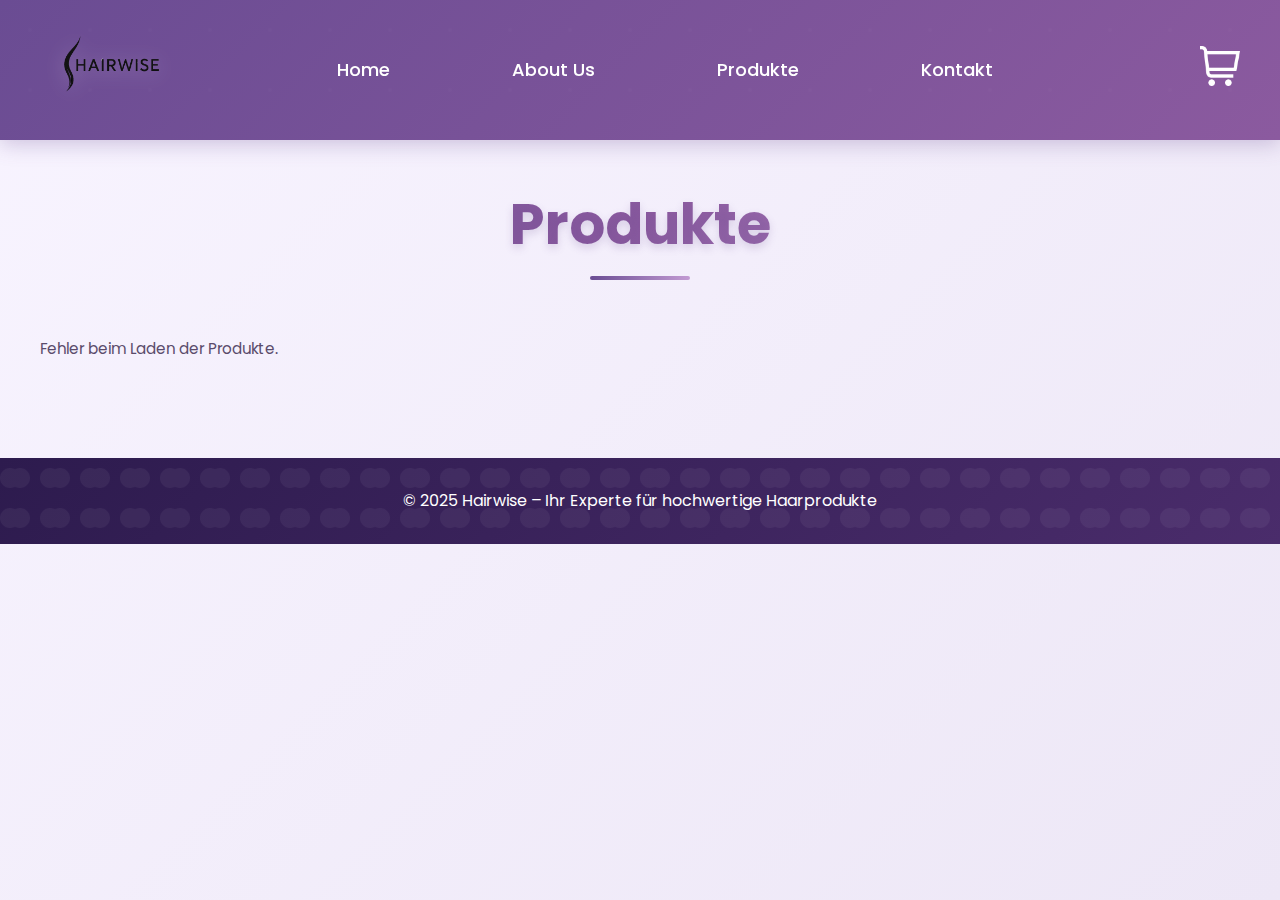
<file: Hair-Shop/products.html>
<!DOCTYPE html>
<html lang="de">
<head>
  <meta charset="UTF-8" />
  <meta name="viewport" content="width=device-width, initial-scale=1" />
  <title>Produkte</title>
  <style>
    @import url('https://fonts.googleapis.com/css2?family=Poppins:wght@300;400;500;600;700&display=swap');

    * {
      margin: 0;
      padding: 0;
      box-sizing: border-box;
    }

    body {
      font-family: 'Poppins', sans-serif;
      background: linear-gradient(135deg, #f8f4ff 0%, #ede7f6 100%);
      color: #2d1b4e;
      line-height: 1.6;
      min-height: 100vh;
    }

    /* Header-Styling */
    header {
      height: 140px;
      display: flex;
      align-items: center;
      justify-content: space-between;
      padding: 15px 40px;
      background: linear-gradient(135deg, #6a4c93 0%, #8b5a9f 100%);
      box-shadow: 0 4px 20px rgba(106, 76, 147, 0.3);
      backdrop-filter: blur(10px);
      position: relative;
      overflow: hidden;
    }

    header::before {
      content: '';
      position: absolute;
      top: 0;
      left: 0;
      right: 0;
      bottom: 0;
      background: url("data:image/svg+xml,%3Csvg width='60' height='60' viewBox='0 0 60 60' xmlns='http://www.w3.org/2000/svg'%3E%3Cg fill='none' fill-rule='evenodd'%3E%3Cg fill='%23ffffff' fill-opacity='0.05'%3E%3Ccircle cx='30' cy='30' r='2'/%3E%3C/g%3E%3C/g%3E%3C/svg%3E") repeat;
      opacity: 0.3;
    }

    /* Logo */
    .logo img {
      height: 140px;
      width: auto;
      filter: drop-shadow(0 2px 10px rgba(255, 255, 255, 0.3));
    }

    /* Navigation */
    nav {
      display: flex;
      gap: 40px;
      z-index: 2;
    }

    nav a {
      margin-right: 50px;
      text-decoration: none;
      color: #ffffff;
      font-weight: 500;
      font-size: 18px;
      transition: all 0.3s ease;
      position: relative;
      padding: 8px 16px;
      border-radius: 25px;
    }

    nav a::before {
      content: '';
      position: absolute;
      bottom: -2px;
      left: 50%;
      width: 0;
      height: 2px;
      background: linear-gradient(90deg, #d4af37, #f7dc6f);
      transition: all 0.3s ease;
      transform: translateX(-50%);
    }

    nav a:hover {
      color: #f7dc6f;
      background: rgba(255, 255, 255, 0.1);
      transform: translateY(-2px);
    }

    nav a:hover::before {
      width: 100%;
    }

    /* Warenkorb Icon */
    .cart-icon img {
      height: 40px;
      width: auto;
      cursor: pointer;
      filter: brightness(0) invert(1);
      transition: all 0.3s ease;
      z-index: 2;
    }

    .cart-icon:hover img {
      transform: scale(1.1);
      filter: brightness(0) invert(1) drop-shadow(0 0 10px rgba(247, 220, 111, 0.8));
    }

    /* Haupttitel */
    h1 {
      text-align: center;
      margin: 40px 0;
      font-size: 3.5rem;
      font-weight: 700;
      background: linear-gradient(135deg, #6a4c93, #8b5a9f, #c39bd3);
      -webkit-background-clip: text;
      -webkit-text-fill-color: transparent;
      background-clip: text;
      text-shadow: 0 4px 8px rgba(106, 76, 147, 0.2);
      position: relative;
    }

    h1::after {
      content: '';
      position: absolute;
      bottom: -10px;
      left: 50%;
      transform: translateX(-50%);
      width: 100px;
      height: 4px;
      background: linear-gradient(90deg, #6a4c93, #c39bd3);
      border-radius: 2px;
    }

    /* Container mit Scrollfunktion */
    #productList {
      display: flex;
      gap: 30px;
      overflow-x: auto;
      padding: 20px 40px 40px;
      scroll-behavior: smooth;
    }

    .product-card {
      flex: 0 0 280px;
      background: rgba(255, 255, 255, 0.95);
      border-radius: 20px;
      padding: 25px;
      box-shadow: 0 8px 32px rgba(106, 76, 147, 0.15);
      text-align: center;
      display: flex;
      flex-direction: column;
      justify-content: space-between;
      transition: all 0.4s cubic-bezier(0.175, 0.885, 0.32, 1.275);
      position: relative;
      backdrop-filter: blur(10px);
      border: 1px solid rgba(255, 255, 255, 0.3);
    }

    .product-card::before {
      content: '';
      position: absolute;
      top: 0;
      left: 0;
      right: 0;
      bottom: 0;
      background: linear-gradient(135deg, transparent 0%, rgba(106, 76, 147, 0.05) 100%);
      border-radius: 20px;
      opacity: 0;
      transition: opacity 0.3s ease;
    }

    .product-card:hover {
      transform: translateY(-12px) scale(1.02);
      box-shadow: 0 20px 40px rgba(106, 76, 147, 0.25);
    }

    .product-card:hover::before {
      opacity: 1;
    }

    .product-image {
      width: 100%;
      height: 180px;
      object-fit: contain;
      margin-bottom: 20px;
      border-radius: 15px;
      background: linear-gradient(135deg, #f8f4ff, #ede7f6);
      transition: transform 0.3s ease;
      border: 2px solid rgba(106, 76, 147, 0.1);
    }

    .product-card:hover .product-image {
      transform: scale(1.05);
    }

    h3 {
      font-size: 1.3rem;
      font-weight: 600;
      margin: 15px 0 8px;
      color: #2d1b4e;
      text-shadow: 0 1px 2px rgba(45, 27, 78, 0.1);
    }

    p {
      font-size: 0.95rem;
      margin: 8px 0;
      color: #5a4b6b;
      line-height: 1.5;
    }

    .product-card button {
      background: linear-gradient(135deg, #6a4c93 0%, #8b5a9f 50%, #c39bd3 100%);
      color: white;
      border: none;
      padding: 14px 24px;
      margin-top: 15px;
      border-radius: 25px;
      cursor: pointer;
      font-weight: 600;
      font-size: 16px;
      transition: all 0.3s ease;
      position: relative;
      overflow: hidden;
      text-transform: uppercase;
      letter-spacing: 0.5px;
    }

    .product-card button::before {
      content: '';
      position: absolute;
      top: 0;
      left: -100%;
      width: 100%;
      height: 100%;
      background: linear-gradient(135deg, rgba(255, 255, 255, 0.2), transparent);
      transition: left 0.5s ease;
    }

    .product-card button:hover {
      transform: translateY(-2px);
      box-shadow: 0 8px 25px rgba(106, 76, 147, 0.4);
      background: linear-gradient(135deg, #5a3d7a 0%, #7a4a8a 50%, #b388c7 100%);
    }

    .product-card button:hover::before {
      left: 100%;
    }

    .product-card button:active {
      transform: translateY(0);
    }

    /* Footer */
    footer {
      background: linear-gradient(135deg, #2d1b4e 0%, #4a2c6b 100%);
      text-align: center;
      padding: 30px 0;
      font-size: 16px;
      color: #ffffff;
      margin-top: 50px;
      position: relative;
      overflow: hidden;
    }

    footer::before {
      content: '';
      position: absolute;
      top: 0;
      left: 0;
      right: 0;
      bottom: 0;
      background: url("data:image/svg+xml,%3Csvg width='40' height='40' viewBox='0 0 40 40' xmlns='http://www.w3.org/2000/svg'%3E%3Cg fill='%23ffffff' fill-opacity='0.05'%3E%3Cpath d='M20 20c0-5.5-4.5-10-10-10s-10 4.5-10 10 4.5 10 10 10 10-4.5 10-10zm10 0c0-5.5-4.5-10-10-10s-10 4.5-10 10 4.5 10 10 10 10-4.5 10-10z'/%3E%3C/g%3E%3C/svg%3E") repeat;
    }

    /* Scrollbar schöner machen */
    #productList::-webkit-scrollbar {
      height: 12px;
    }

    #productList::-webkit-scrollbar-thumb {
      background: linear-gradient(135deg, #6a4c93, #c39bd3);
      border-radius: 20px;
      border: 2px solid transparent;
      background-clip: content-box;
    }

    #productList::-webkit-scrollbar-track {
      background: rgba(106, 76, 147, 0.1);
      border-radius: 20px;
    }

    #productList::-webkit-scrollbar-thumb:hover {
      background: linear-gradient(135deg, #5a3d7a, #b388c7);
    }

    /* Responsive Design */
    @media (max-width: 768px) {
      header {
        padding: 15px 20px;
        height: 120px;
      }

      nav {
        gap: 20px;
      }

      nav a {
        margin-right: 0;
        font-size: 16px;
      }

      h1 {
        font-size: 2.5rem;
        margin: 30px 0;
      }

      .product-card {
        flex: 0 0 240px;
        padding: 20px;
      }

      #productList {
        padding: 20px;
        gap: 20px;
      }
    }

    @media (max-width: 480px) {
      header {
        height: 100px;
        flex-direction: column;
        gap: 10px;
      }

      .logo img {
        height: 60px;
      }

      nav {
        gap: 15px;
      }

      nav a {
        font-size: 14px;
        padding: 6px 12px;
      }

      h1 {
        font-size: 2rem;
      }

      .product-card {
        flex: 0 0 200px;
      }
    }

    /* Animationen für bessere UX */
    @keyframes fadeInUp {
      from {
        opacity: 0;
        transform: translateY(30px);
      }
      to {
        opacity: 1;
        transform: translateY(0);
      }
    }

    .product-card {
      animation: fadeInUp 0.6s ease forwards;
    }

    .product-card:nth-child(even) {
      animation-delay: 0.1s;
    }

    .product-card:nth-child(3n) {
      animation-delay: 0.2s;
    }
  </style>
</head>
<body>
  <header>
    <!-- Logo ganz links -->
    <div class="logo">
      <a href="index.html"><img src="logo.png" alt="Hairshop Logo" /></a>
    </div>

    <!-- Navigation -->
    <nav>
      <a href="index.html">Home</a>
      <a href="about.html">About Us</a>
      <a href="products.html">Produkte</a>
      <a href="kontakt.html">Kontakt</a>
      
    </nav>

    <!-- Warenkorb Icon ganz rechts -->
    <div class="cart-icon">
      <a href="warenkorb.html">
        <img src="cart-icon.png" alt="Warenkorb" />
      </a>
    </div>
  </header>
  <h1>Produkte</h1>
  <div id="productList"></div>

  <script>
    const BASE_URL = 'https://pb20.toiwxr.easypanel.host/api';

    async function loadProducts() {
      try {
        const res = await fetch(`${BASE_URL}/collections/products/records`);
        if (!res.ok) throw new Error('Fehler beim Laden der Produkte');

        const data = await res.json();
        displayProducts(data.items);
      } catch (err) {
        console.error(err);
        document.getElementById('productList').innerHTML = '<p>Fehler beim Laden der Produkte.</p>';
      }
    }

    function displayProducts(products) {
      const container = document.getElementById('productList');
      container.innerHTML = '';

      if (products.length === 0) {
        container.innerHTML = '<p>Keine Produkte gefunden.</p>';
        return;
      }

      products.forEach(p => {
        let imageUrl = 'placeholder.jpg';
        if (p.image && p.image.length > 0) {
          const filename = p.image[0];
          imageUrl = `${BASE_URL}/files/products/${p.id}/${filename}`;
        }

        const card = document.createElement('div');
        card.className = 'product-card';

        card.innerHTML = `
          <img src="${imageUrl}" alt="${p.name}" class="product-image" />
          <h3>${p.name}</h3>
          <p>${p.description || ''}</p>
          <p><strong>CHF ${p.price}</strong></p>
          <button>Zum Warenkorb</button>
        `;

        card.querySelector('button').addEventListener('click', () => {
          let cart = JSON.parse(localStorage.getItem('cart')) || [];
          cart.push({ id: p.id, name: p.name, price: p.price });
          localStorage.setItem('cart', JSON.stringify(cart));
          alert(`${p.name} zum Warenkorb hinzugefügt!`);
        });

        container.appendChild(card);
      });
    }

    loadProducts();
  </script>

  <footer>
    &copy; 2025 Hairwise – Ihr Experte für hochwertige Haarprodukte
  </footer>

</body>
</html>
</file>
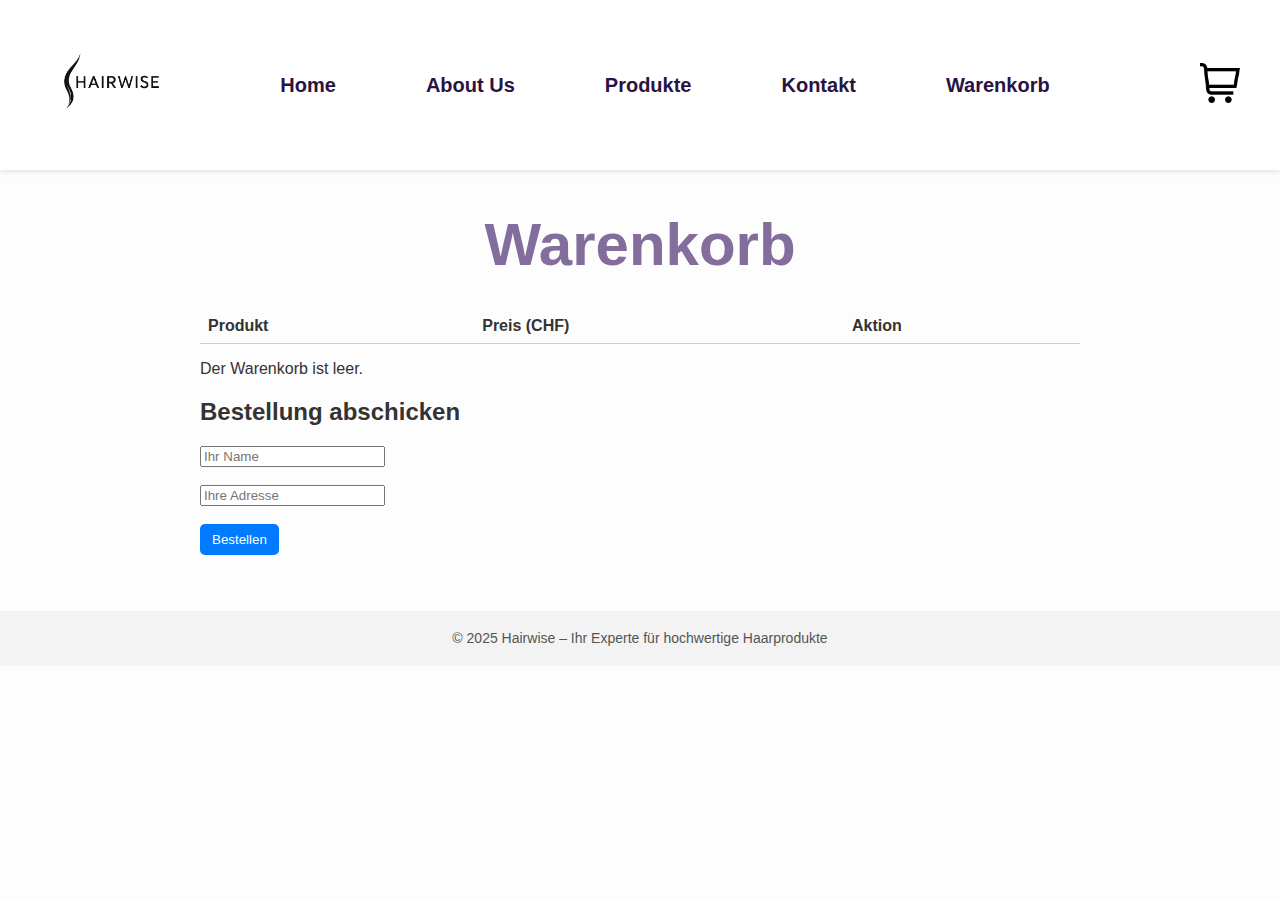
<file: Hair-Shop/warenkorb.html>
<!DOCTYPE html>
<html lang="de">
<head>
  <meta charset="UTF-8" />
  <meta name="viewport" content="width=device-width, initial-scale=1" />
  <title>Webshop mit PocketBase</title>
  <style>
    body {
      font-family: 'Poppins', sans-serif;
      margin: 0;
      background-color: #fdfdfd;
      color: #333;
    }

    .product-card {
      border: 1px solid #ccc;
      border-radius: 8px;
      padding: 15px;
      margin: auto;
      width: 200px;
      display: inline-block;
      vertical-align: top;
      text-align: center;
    }

    h1 {
      text-align: center;
      margin-bottom: 30px;
      font-size: 60px;
      color: #836d9c;
    }

    .product-image {
      max-width: 100%;
      height: 120px;
      object-fit: contain;
      margin-bottom: 10px;
    }

    button {
      background-color: #007bff;
      color: white;
      border: none;
      padding: 8px 12px;
      border-radius: 5px;
      cursor: pointer;
    }

    button:hover {
      background-color: #0056b3;
    }

    #cartItems tr td {
      padding: 8px;
      border-bottom: 1px solid #ddd;
    }

    #orderStatus {
      margin-top: 15px;
      font-weight: bold;
    }

    table {
      width: 100%;
      margin-top: 20px;
      border-collapse: collapse;
    }

    th, td {
      text-align: left;
      padding: 8px;
      border-bottom: 1px solid #ccc;
    }

    footer {
      background-color: #f3f3f3;
      text-align: center;
      padding: 20px 0;
      font-size: 14px;
      color: #555;
      box-shadow: inset 0 1px 0 rgba(255,255,255,0.8);
    }

    .warenkorb-zusammen {
      padding-left: 200px;
      padding-right: 200px;
      padding-bottom: 40px;
    }

    header {
      height: 140px;
      display: flex;
      align-items: center;
      justify-content: space-between;
      padding: 15px 40px;
      background-color: #ffffff;
      box-shadow: 0 2px 5px rgba(0, 0, 0, 0.1);
    }

    .logo img {
      height: 140px;
      width: auto;
    }

    nav {
      display: flex;
      gap: 40px;
    }

    nav a {
      margin-right: 50px;
      text-decoration: none;
      color: #2a1342;
      font-weight: bold;
      font-size: 20px;
      transition: color 0.3s;
    }

    nav a:hover {
      color: #836d9c;
    }

    .cart-icon img {
      height: 40px;
      width: auto;
      cursor: pointer;
    }
  </style>
</head>
<body>
  <header>
    <div class="logo">
      <a href="index.html"><img src="logo.png" alt="Hairshop Logo" /></a>
    </div>

    <nav>
      <a href="index.html">Home</a>
      <a href="about.html">About Us</a>
      <a href="products.html">Produkte</a>
      <a href="kontakt.html">Kontakt</a>
      <a href="warenkorb.html">Warenkorb</a>
    </nav>

    <div class="cart-icon">
      <a href="warenkorb.html">
        <img src="cart-icon.png" alt="Warenkorb" />
      </a>
    </div>
  </header>

  <h1>Warenkorb</h1>
  <div class="warenkorb-zusammen">
    <table id="cartTable">
      <thead>
        <tr><th>Produkt</th><th>Preis (CHF)</th><th>Aktion</th></tr>
      </thead>
      <tbody id="cartItems"></tbody>
    </table>
    <p id="emptyCartMessage">Der Warenkorb ist leer.</p>

    <h2>Bestellung abschicken</h2>
    <form id="orderForm">
      <input type="text" id="customerName" placeholder="Ihr Name" required /><br /><br />
      <input type="text" id="adress" placeholder="Ihre Adresse" required /><br /><br />
      <input type="hidden" id="productIds" name="productIds" />
      <button type="submit">Bestellen</button>
    </form>
  </div>
  <div id="orderStatus"></div>

  <script>
    const BASE_URL = 'https://pb20.toiwxr.easypanel.host/api/collections';

    let cart = JSON.parse(localStorage.getItem('cart')) || [];

    function addToCart(product) {
      if (cart.find(item => item.id === product.id)) {
        alert('Produkt ist bereits im Warenkorb.');
        return;
      }
      cart.push(product);
      saveCart();
      renderCart();
    }

    function removeFromCart(productId) {
      cart = cart.filter(item => item.id !== productId);
      saveCart();
      renderCart();
    }

    function saveCart() {
      localStorage.setItem('cart', JSON.stringify(cart));
    }

    function renderCart() {
      const tbody = document.getElementById('cartItems');
      const emptyMessage = document.getElementById('emptyCartMessage');
      tbody.innerHTML = '';

      if (cart.length === 0) {
        emptyMessage.style.display = 'block';
      } else {
        emptyMessage.style.display = 'none';
      }

      cart.forEach(item => {
        const tr = document.createElement('tr');
        tr.innerHTML = `
          <td>${item.name}</td>
          <td>CHF ${item.price}</td>
          <td><button data-id="${item.id}">Entfernen</button></td>
        `;
        tr.querySelector('button').addEventListener('click', () => {
          removeFromCart(item.id);
        });
        tbody.appendChild(tr);
      });

      // 👇 Produkt-IDs ins versteckte Feld schreiben
      document.getElementById('productIds').value = cart.map(p => p.id).join(',');
    }

    document.getElementById('orderForm').addEventListener('submit', async (e) => {
      e.preventDefault();

      const customerName = document.getElementById('customerName').value.trim();
      const adress = document.getElementById('adress').value.trim();
      const orderStatus = document.getElementById('orderStatus');

      if (cart.length === 0) {
        orderStatus.textContent = 'Ihr Warenkorb ist leer.';
        orderStatus.style.color = 'red';
        return;
      }

      if (!customerName || !adress) {
        orderStatus.textContent = 'Bitte Name und Adresse ausfüllen.';
        orderStatus.style.color = 'red';
        return;
      }

      const orderData = {
        customerName,
        adress,
        products: cart.map(p => p.id)
      };

      try {
        const res = await fetch(`${BASE_URL}/orders/records`, {
          method: 'POST',
          headers: { 'Content-Type': 'application/json' },
          body: JSON.stringify(orderData)
        });

        if (!res.ok) throw new Error('Fehler beim Absenden der Bestellung');

        orderStatus.textContent = 'Bestellung erfolgreich abgeschickt. Vielen Dank!';
        orderStatus.style.color = 'green';

        cart = [];
        saveCart();
        renderCart();

        e.target.reset();
      } catch (err) {
        console.error(err);
        orderStatus.textContent = 'Fehler beim Absenden der Bestellung. Bitte versuchen Sie es später erneut.';
        orderStatus.style.color = 'red';
      }
    });

    renderCart();
  </script>

  <footer>
    &copy; 2025 Hairwise – Ihr Experte für hochwertige Haarprodukte
  </footer>
</body>
</html>
</file>
